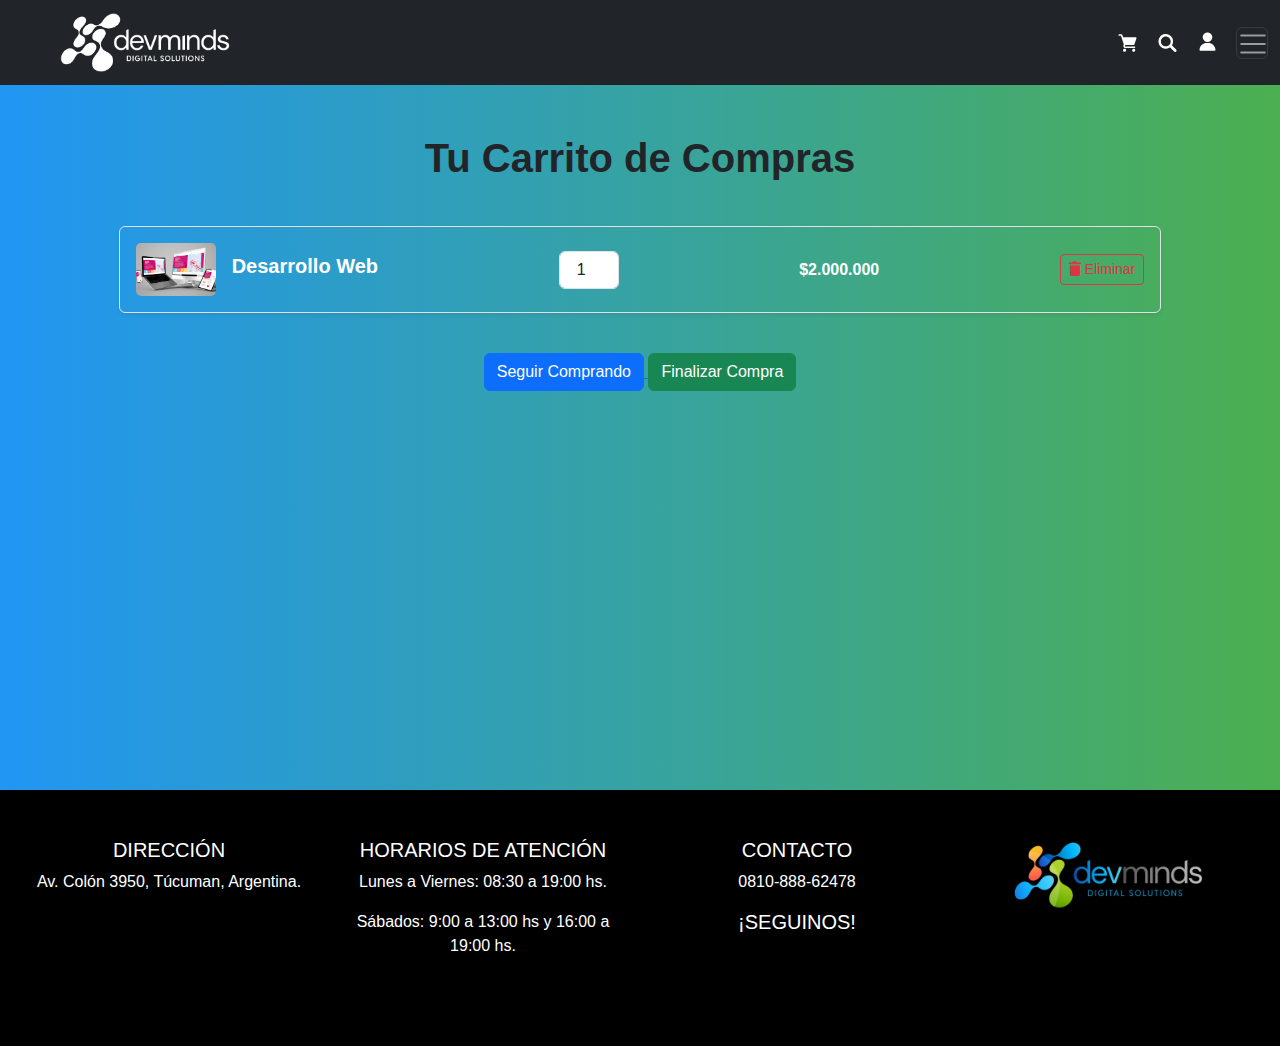
<file: pages/carrito.html>
<!DOCTYPE html>
<html lang="es">
<head>
    <meta charset="UTF-8">
    <meta name="viewport" content="width=device-width, initial-scale=1.0">
    <title>Formulario de Inicio de Sesión</title>
    <link rel="stylesheet" href="https://cdn.jsdelivr.net/npm/bootstrap@5.2.3/dist/css/bootstrap.min.css">
    <link href="https://cdnjs.cloudflare.com/ajax/libs/font-awesome/6.0.0-beta3/css/all.min.css" rel="stylesheet">
    <link rel="stylesheet" href="../styles/carrito.css">

</head>
<body>
    <header>
      
     <!-- Barra de navegación -->
     <nav class="navbar navbar-dark bg-dark fixed-top">
     <div class="container-fluid d-flex" id="nav-icon">
         <!-- Logo de la marca -->
         <a class="navbar-brand mx-5 justify-content-start" href="../index.html">
             <img src="../assets/img/DevMinds_logo_pngBlanco.png" alt="DevMinds Logo" width="170">
         </a>
    
         <!-- Botones e íconos -->
         <div class="d-flex container-buttons align-items-center">
             <a href="carrito.html" class="btn me-2 button-icon" type="button">
                 <img src="../assets/img/svg_icon_05_cart.svg" alt="Icono carrito" class="img-fluid" >
             </a>
             <form class="d-flex align-items-center ms-auto" role="search">
               <a href="error404.html" class="btn me-2 button-icon" type="button">
                   <img src="../assets/img/svg_icon_04_search.svg" alt="Icono search" class="img-fluid">
               </a>
           </form>
             <a href="login.html" class="btn me-2 button-icon" type="button">
                 <img src="../assets/img/svg_icon_03_user.svg" alt="Icono user" class="img-fluid">
             </a>
    
             <!-- Botón del menú (funciona en todas las pantallas) -->
             <button class="btn btn-link navbar-toggler  button-menu" type="button" data-bs-toggle="collapse" data-bs-target="#navbarSupportedContent" aria-controls="navbarSupportedContent" aria-expanded="false" aria-label="Toggle navigation">
                 <span class="navbar-toggler-icon button-icon"></span>
             </button>
         </div>
     </div>
    
     <!-- Opciones de navegación (colapsable) -->
     <div class="collapse navbar-collapse" id="navbarSupportedContent">
       <ul class="navbar-nav ms-auto mb-2 mb-lg-0 align-items-center">
           <li class="nav-item">
               <a class="nav-link" href="../index.html">INICIO</a>
           </li>
           <li class="nav-item">
               <a class="nav-link" href="error404.html">SOBRE NOSOTROS</a>
           </li>
           <li class="nav-item">
               <a class="nav-link" href="productos.html">PRODUCTOS</a>
           </li>
       </ul>
    </div>
    </nav>
    </header>
   
    <main class="container-fluid  pt-3 justify-content-center">
        <h1 class="text-center mb-4 fw-bold mt-5">Tu Carrito de Compras</h1>
      
        <div class="row justify-content-center">
          <div class="col-10 container-table">
            <div class="d-flex flex-column align-items-start">
              <!-- Producto 1 -->
              <div class="d-flex justify-content-between align-items-center w-100 mb-3 p-3 border rounded shadow-sm">
                <div class="d-flex align-items-center">
                  <img src="../assets/img/DevMinds_products_007.jpg" alt="Producto" class="img-fluid product-photo" style="max-width: 80px; border-radius: 5px;">
                  <div class="ms-3">
                    <h5 class="fw-bold text-white text-center">Desarrollo Web</h5>
                  </div>
                </div>
                <div class="text-center">
                  <input type="number" class="form-control quantity-input text-center" value="1" min="1" style="max-width: 60px;">
                </div>
                
                <div class="text-center text-white fw-bold" style="max-width: 100px;">
                  $2.000.000
                </div>
                <div class="text-center">
                  <button class="btn btn-outline-danger btn-sm">
                    <i class="fas fa-trash"></i> Eliminar
                  </button>
                </div>
              </div>
            </div>
          </div>
        </div>
      
        <div class="text-center my-4">
          <a href="../index.html">
            <button class="btn btn-primary">Seguir Comprando</button>
          </a>
          <a href="../pages/error404.html">
            <button class="btn btn-success">Finalizar Compra</button>
          </a>
        </div>
      </main>
      
      
    
    <footer class="bg-black text-white text-center">
        <section class="container-fluid p-4">
            <section class="row py-4">
                <div class="col-12 col-lg-3 mb-4">
                    <h5>DIRECCIÓN</h5>
                    <p>Av. Colón 3950, Túcuman, Argentina.</p>
                </div>
                <div class="col-12 col-lg-3 mb-4">
                    <h5>HORARIOS DE ATENCIÓN</h5>
                    <p>Lunes a Viernes: 08:30 a 19:00 hs.</p>
                    <p>Sábados: 9:00 a 13:00 hs y 16:00 a 19:00 hs.</p>
                </div>
                <div class="col-12 col-lg-3 mb-4">
                    <div class="row">
                        <div class="col-12">
                            <h5>CONTACTO</h5>
                            <p>0810-888-62478</p>
                        </div>
                        <div class="col-12">
                            <h5>¡SEGUINOS!</h5>
                            <!-- Social media icons -->
                        </div>
                    </div>
                </div>
                <div class="col-12 col-lg-3 mb-4">
                    <img src="../assets/img/DevMinds Short.jpg" alt="logo blanco footer" width="200px" />
                </div>
            </section>
        </section>
    </footer>

    <script src="https://cdn.jsdelivr.net/npm/bootstrap@5.2.3/dist/js/bootstrap.bundle.min.js"></script>
</body>
</html>
</file>
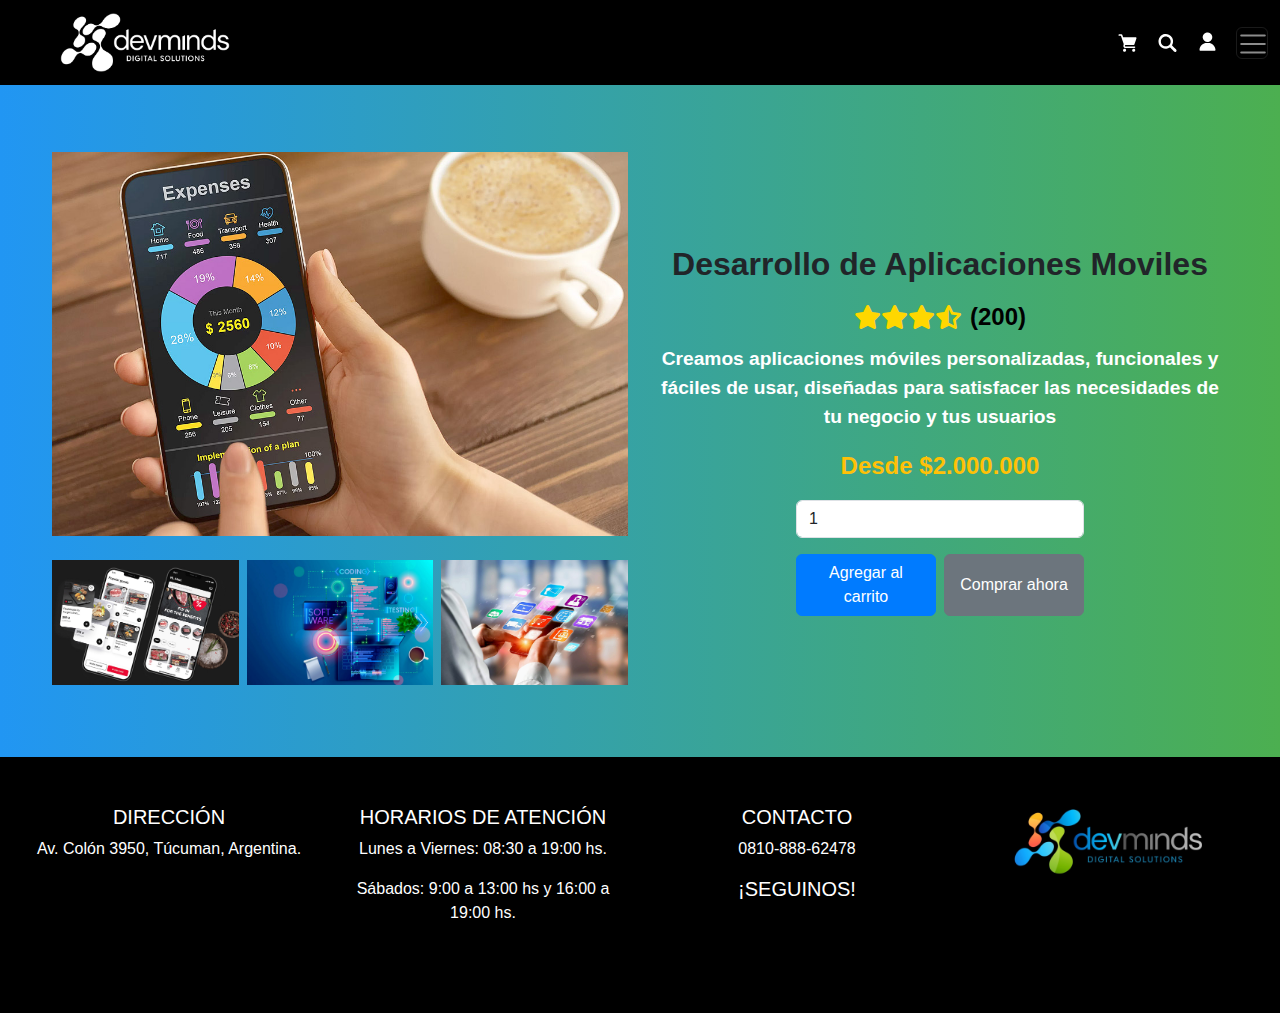
<file: pages/descripcionApps.html>
<!DOCTYPE html>
<html lang="es">
<head>
    <meta charset="UTF-8">
    <meta name="viewport" content="width=device-width, initial-scale=1.0">
    <title>Formulario de Inicio de Sesión</title>
    <link rel="stylesheet" href="https://cdn.jsdelivr.net/npm/bootstrap@5.2.3/dist/css/bootstrap.min.css">
    <link href="https://cdnjs.cloudflare.com/ajax/libs/font-awesome/6.0.0-beta3/css/all.min.css" rel="stylesheet">
    <link rel="stylesheet" href="../styles/descripcion.css">

</head>
<body>
    <header>
      
     <!-- Barra de navegación -->
     <nav class="navbar navbar-dark fixed-top">
     <div class="container-fluid d-flex" id="nav-icon">
         <!-- Logo de la marca -->
         <a class="navbar-brand mx-5 justify-content-start" href="../index.html">
             <img src="../assets/img/DevMinds_logo_pngBlanco.png" alt="DevMinds Logo" width="170">
         </a>
    
         <!-- Botones e íconos -->
         <div class="d-flex container-buttons align-items-center">
             <a href="carrito.html" class="btn me-2 button-icon" type="button">
                 <img src="../assets/img/svg_icon_05_cart.svg" alt="Icono carrito" class="img-fluid" >
             </a>
             <form class="d-flex align-items-center ms-auto" role="search">
               <a href="error404.html" class="btn me-2 button-icon" type="button">
                   <img src="../assets/img/svg_icon_04_search.svg" alt="Icono search" class="img-fluid">
               </a>
           </form>
             <a href="login.html" class="btn me-2 button-icon" type="button">
                 <img src="../assets/img/svg_icon_03_user.svg" alt="Icono user" class="img-fluid">
             </a>
    
             <!-- Botón del menú (funciona en todas las pantallas) -->
             <button class="btn btn-link navbar-toggler  button-menu" type="button" data-bs-toggle="collapse" data-bs-target="#navbarSupportedContent" aria-controls="navbarSupportedContent" aria-expanded="false" aria-label="Toggle navigation">
                 <span class="navbar-toggler-icon button-icon"></span>
             </button>
         </div>
     </div>
    
     <!-- Opciones de navegación (colapsable) -->
     <div class="collapse navbar-collapse" id="navbarSupportedContent">
       <ul class="navbar-nav ms-auto mb-2 mb-lg-0 align-items-center">
           <li class="nav-item">
               <a class="nav-link" href="../index.html">INICIO</a>
           </li>
           <li class="nav-item">
               <a class="nav-link" href="error404.html">SOBRE NOSOTROS</a>
           </li>
           <li class="nav-item">
               <a class="nav-link" href="productos.html">PRODUCTOS</a>
           </li>
       </ul>
    </div>
    </nav>
    </header>
    <main class="container-fluid h-100 d-flex align-items-center justify-content-center">
        <div class="row producto-container my-5 text-center">
            <!-- Columna de imágenes -->
            <div class="col-md-6 my-4">
                <img src="../assets/img/DevMinds_products_002.jpg" class="img-fluid mb-4" alt="Vista del producto en diferentes dispositivos">
                <div class="row g-2">
                    <div class="col-4">
                        <img src="../assets/img/DevMinds_products_003.jpg" class="img-fluid" alt="Miniatura 1">
                    </div>
                    <div class="col-4">
                        <img src="../assets/img/DevMinds_products_004B.jpg" class="img-fluid" alt="Miniatura 2">
                    </div>
                    <div class="col-4">
                        <img src="../assets/img/DevMinds_products_006.jpg" class="img-fluid" alt="Miniatura 3">
                    </div>
                </div>
            </div>
    
            
            <div class="col-md-6 mt-4 d-flex flex-column align-items-center justify-content-center">
                <h2 class="product-title">Desarrollo de Aplicaciones Moviles</h2>
                <div class="rating d-flex align-items-center">
                    <i class="fa fa-star"></i>
                    <i class="fa fa-star"></i>
                    <i class="fa fa-star"></i>
                    <i class="fa fa-star-half-alt"></i>
                    <i class="fa fa-star-o"></i>
                    <p class="ml-2 mb-0">(200)</p>
                </div>
                
                <p class="product-description">Creamos aplicaciones móviles personalizadas, funcionales y fáciles de usar, diseñadas para satisfacer las necesidades de tu negocio y tus usuarios</p>
                <p class="price text-success">Desde $2.000.000</p>
                <div class="input-group mb-3 w-50">
                    <input type="number" class="form-control" value="1" min="1">
                </div>
                <div class="d-flex gap-2 w-50">
                    <button class="btn btn-primary w-50">Agregar al carrito</button>
                    <button class="btn btn-secondary w-50">Comprar ahora</button>
                </div>
            </div>
        </div>
    </main>
    
    
    <footer class="bg-black text-white text-center">
        <section class="container-fluid p-4">
            <section class="row py-4">
                <div class="col-12 col-lg-3 mb-4">
                    <h5>DIRECCIÓN</h5>
                    <p>Av. Colón 3950, Túcuman, Argentina.</p>
                </div>
                <div class="col-12 col-lg-3 mb-4">
                    <h5>HORARIOS DE ATENCIÓN</h5>
                    <p>Lunes a Viernes: 08:30 a 19:00 hs.</p>
                    <p>Sábados: 9:00 a 13:00 hs y 16:00 a 19:00 hs.</p>
                </div>
                <div class="col-12 col-lg-3 mb-4">
                    <div class="row">
                        <div class="col-12">
                            <h5>CONTACTO</h5>
                            <p>0810-888-62478</p>
                        </div>
                        <div class="col-12">
                            <h5>¡SEGUINOS!</h5>
                            <!-- Social media icons -->
                        </div>
                    </div>
                </div>
                <div class="col-12 col-lg-3 mb-4">
                    <img src="../assets/img/DevMinds Short.jpg" alt="logo blanco footer" width="200px" />
                </div>
            </section>
        </section>
    </footer>

    <script src="https://cdn.jsdelivr.net/npm/bootstrap@5.2.3/dist/js/bootstrap.bundle.min.js"></script>
</body>
</html>
</file>
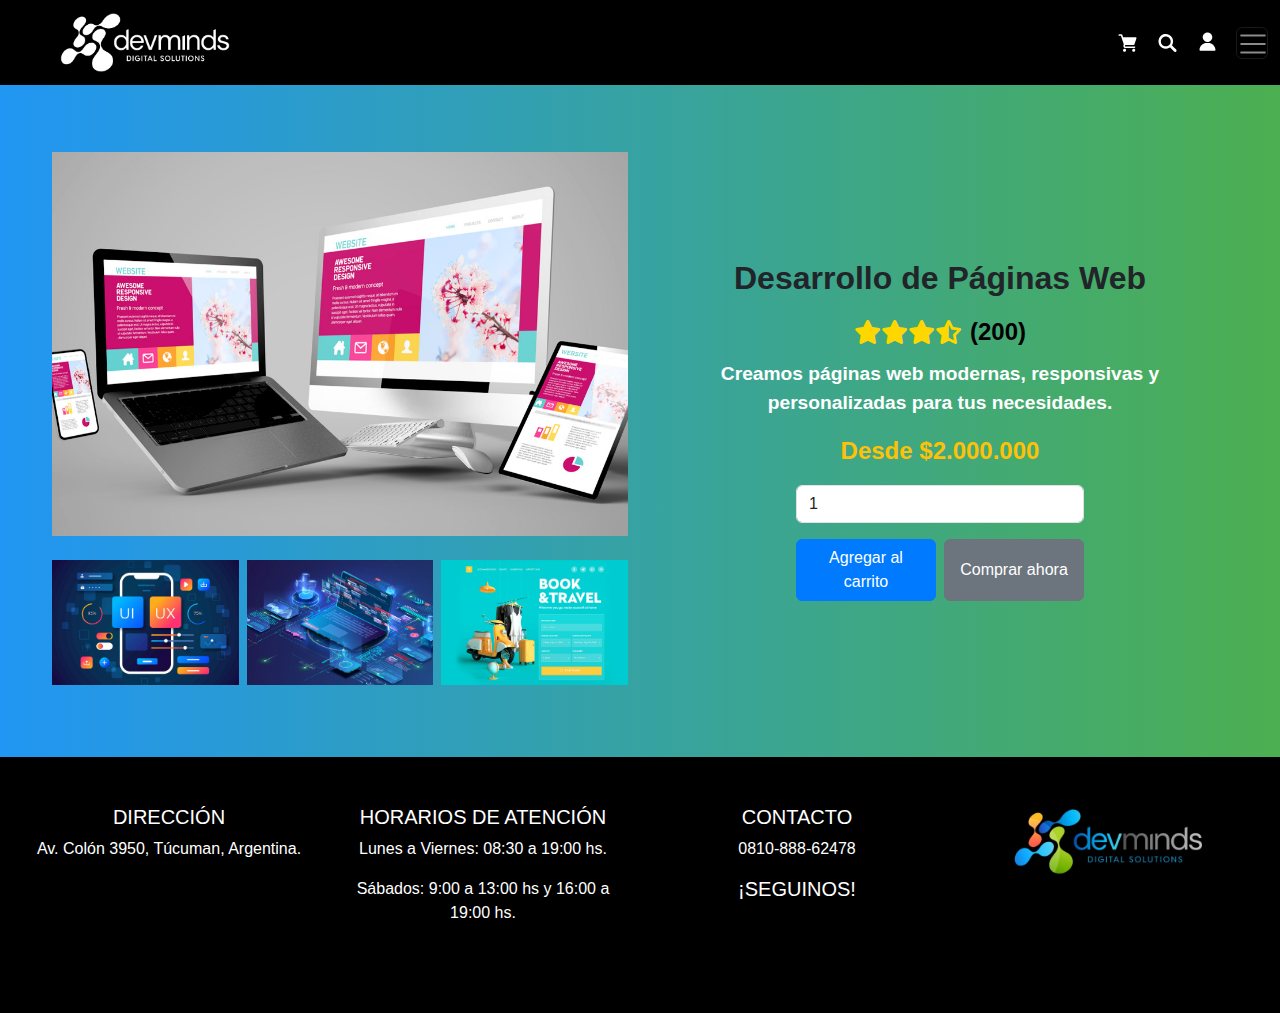
<file: pages/descripcionWeb.html>
<!DOCTYPE html>
<html lang="es">
<head>
    <meta charset="UTF-8">
    <meta name="viewport" content="width=device-width, initial-scale=1.0">
    <title>Formulario de Inicio de Sesión</title>
    <link rel="stylesheet" href="https://cdn.jsdelivr.net/npm/bootstrap@5.2.3/dist/css/bootstrap.min.css">
    <link href="https://cdnjs.cloudflare.com/ajax/libs/font-awesome/6.0.0-beta3/css/all.min.css" rel="stylesheet">
    <link rel="stylesheet" href="../styles/descripcion.css">

</head>
<body>
    <header>
      
     <!-- Barra de navegación -->
     <nav class="navbar navbar-dark fixed-top">
     <div class="container-fluid d-flex" id="nav-icon">
         <!-- Logo de la marca -->
         <a class="navbar-brand mx-5 justify-content-start" href="../index.html">
             <img src="../assets/img/DevMinds_logo_pngBlanco.png" alt="DevMinds Logo" width="170">
         </a>
    
         <!-- Botones e íconos -->
         <div class="d-flex container-buttons align-items-center">
             <a href="carrito.html" class="btn me-2 button-icon" type="button">
                 <img src="../assets/img/svg_icon_05_cart.svg" alt="Icono carrito" class="img-fluid" >
             </a>
             <form class="d-flex align-items-center ms-auto" role="search">
               <a href="error404.html" class="btn me-2 button-icon" type="button">
                   <img src="../assets/img/svg_icon_04_search.svg" alt="Icono search" class="img-fluid">
               </a>
           </form>
             <a href="login.html" class="btn me-2 button-icon" type="button">
                 <img src="../assets/img/svg_icon_03_user.svg" alt="Icono user" class="img-fluid">
             </a>
    
             <!-- Botón del menú (funciona en todas las pantallas) -->
             <button class="btn btn-link navbar-toggler  button-menu" type="button" data-bs-toggle="collapse" data-bs-target="#navbarSupportedContent" aria-controls="navbarSupportedContent" aria-expanded="false" aria-label="Toggle navigation">
                 <span class="navbar-toggler-icon button-icon"></span>
             </button>
         </div>
     </div>
    
     <!-- Opciones de navegación (colapsable) -->
     <div class="collapse navbar-collapse" id="navbarSupportedContent">
       <ul class="navbar-nav ms-auto mb-2 mb-lg-0 align-items-center">
           <li class="nav-item">
               <a class="nav-link" href="../index.html">INICIO</a>
           </li>
           <li class="nav-item">
               <a class="nav-link" href="error404.html">SOBRE NOSOTROS</a>
           </li>
           <li class="nav-item">
               <a class="nav-link" href="productos.html">PRODUCTOS</a>
           </li>
       </ul>
    </div>
    </nav>
    </header>
    <main class="container-fluid h-100 d-flex align-items-center justify-content-center">
        <div class="row producto-container my-5 text-center">
            <!-- Columna de imágenes -->
            <div class="col-md-6 my-4">
                <img src="../assets/img/DevMinds_products_007.jpg" class="img-fluid mb-4" alt="Vista del producto en diferentes dispositivos">
                <div class="row g-2">
                    <div class="col-4">
                        <img src="../assets/img/DevMinds_products_004.jpg" class="img-fluid" alt="Miniatura 1">
                    </div>
                    <div class="col-4">
                        <img src="../assets/img/DevMinds_products_008.jpg" class="img-fluid" alt="Miniatura 2">
                    </div>
                    <div class="col-4">
                        <img src="../assets/img/DevMinds_products_009.jpg" class="img-fluid" alt="Miniatura 3">
                    </div>
                </div>
            </div>
    
            
            <div class="col-md-6 mt-4 d-flex flex-column align-items-center justify-content-center">
                <h2 class="product-title">Desarrollo de Páginas Web</h2>
                <div class="rating d-flex align-items-center">
                    <i class="fa fa-star"></i>
                    <i class="fa fa-star"></i>
                    <i class="fa fa-star"></i>
                    <i class="fa fa-star-half-alt"></i>
                    <i class="fa fa-star-o"></i>
                    <p class="ml-2 mb-0">(200)</p>
                </div>
                
                <p class="product-description">Creamos páginas web modernas, responsivas y personalizadas para tus necesidades.</p>
                <p class="price text-success">Desde $2.000.000</p>
                <div class="input-group mb-3 w-50">
                    <input type="number" class="form-control" value="1" min="1">
                </div>
                <div class="d-flex gap-2 w-50">
                    <button class="btn btn-primary w-50">Agregar al carrito</button>
                    <button class="btn btn-secondary w-50">Comprar ahora</button>
                </div>
            </div>
        </div>
    </main>
    
    
    <footer class="bg-black text-white text-center">
        <section class="container-fluid p-4">
            <section class="row py-4">
                <div class="col-12 col-lg-3 mb-4">
                    <h5>DIRECCIÓN</h5>
                    <p>Av. Colón 3950, Túcuman, Argentina.</p>
                </div>
                <div class="col-12 col-lg-3 mb-4">
                    <h5>HORARIOS DE ATENCIÓN</h5>
                    <p>Lunes a Viernes: 08:30 a 19:00 hs.</p>
                    <p>Sábados: 9:00 a 13:00 hs y 16:00 a 19:00 hs.</p>
                </div>
                <div class="col-12 col-lg-3 mb-4">
                    <div class="row">
                        <div class="col-12">
                            <h5>CONTACTO</h5>
                            <p>0810-888-62478</p>
                        </div>
                        <div class="col-12">
                            <h5>¡SEGUINOS!</h5>
                            <!-- Social media icons -->
                        </div>
                    </div>
                </div>
                <div class="col-12 col-lg-3 mb-4">
                    <img src="../assets/img/DevMinds Short.jpg" alt="logo blanco footer" width="200px" />
                </div>
            </section>
        </section>
    </footer>

    <script src="https://cdn.jsdelivr.net/npm/bootstrap@5.2.3/dist/js/bootstrap.bundle.min.js"></script>
</body>
</html>
</file>
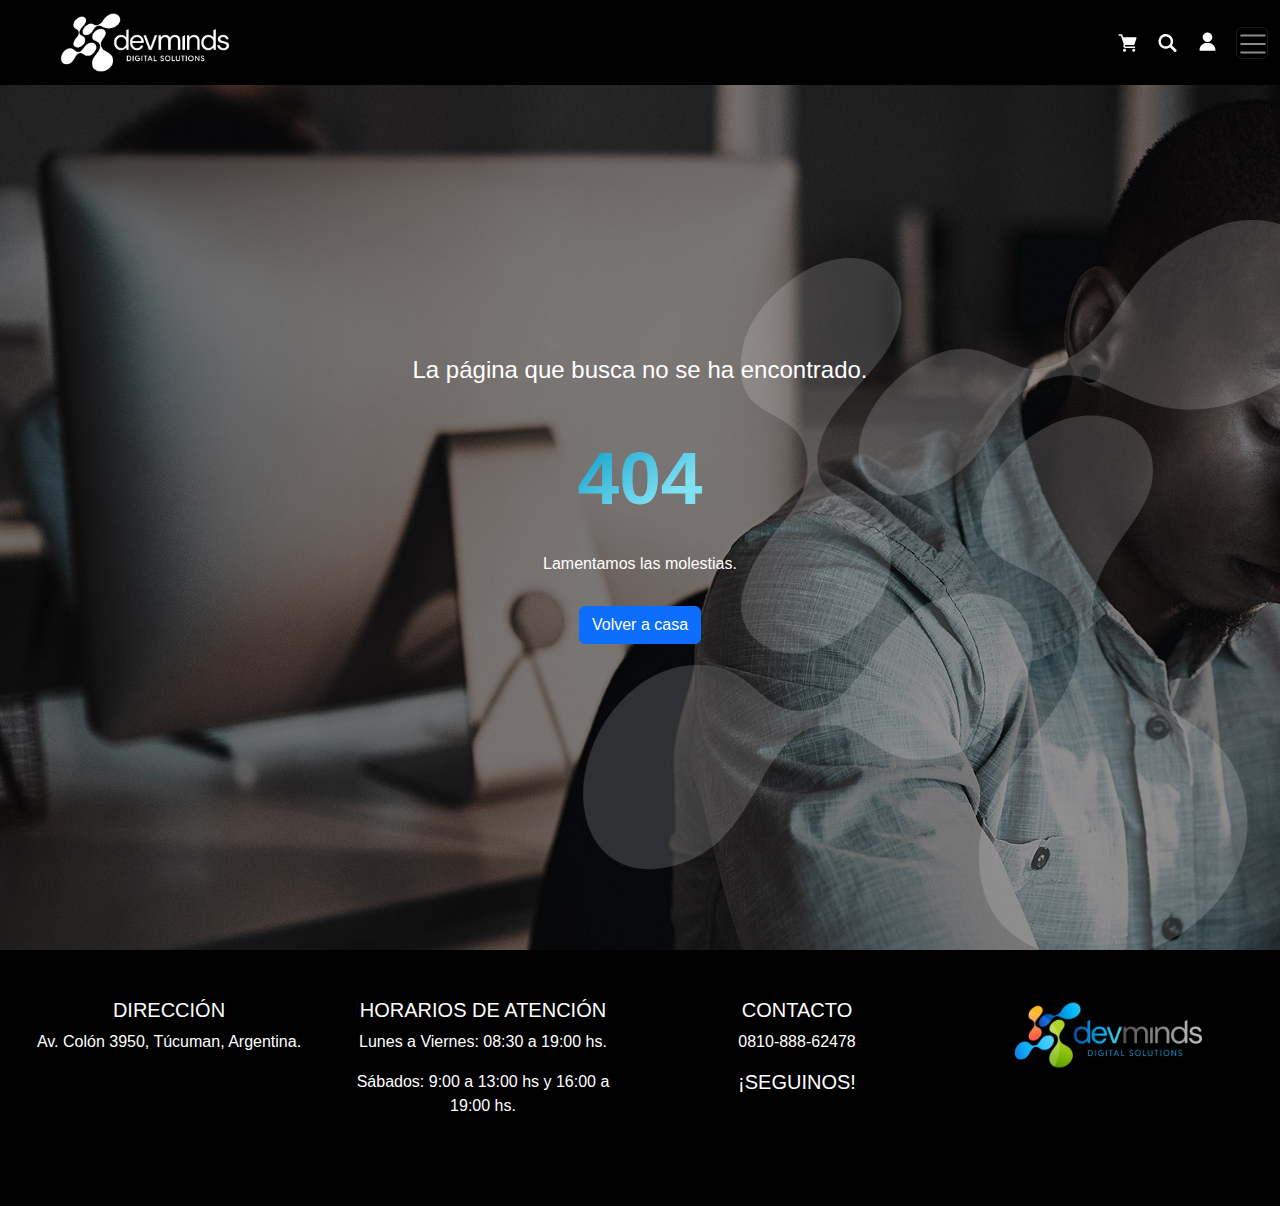
<file: pages/error404.html>
<!DOCTYPE html>
<html lang="es">
<head>
    <meta charset="UTF-8">
    <meta name="viewport" content="width=device-width, initial-scale=1.0">
    <title>Error 404</title>
    <link href="https://cdn.jsdelivr.net/npm/bootstrap@5.3.0-alpha3/dist/css/bootstrap.min.css" rel="stylesheet">
    <script src="https://cdn.jsdelivr.net/npm/bootstrap@5.3.0-alpha3/dist/js/bootstrap.bundle.min.js"></script>
    <link rel="stylesheet" href="../styles/404.css">
</head>
<body>
  <body>
    <header>


        <!-- Barra de navegación -->
        <nav class="navbar navbar-dark fixed-top bg-black">
            <div class="container-fluid d-flex" id="nav-icon">
                <!-- Logo de la marca -->
                <a class="navbar-brand mx-5 justify-content-start" href="../index.html">
                    <img src="../assets/img/DevMinds_logo_pngBlanco.png" alt="DevMinds Logo" width="170">
                </a>

                <!-- Botones e íconos -->
                <div class="d-flex container-buttons align-items-center">
                    <a href="../pages/carrito.html" class="btn me-2 button-icon" type="button">
                        <img src="../assets/img/svg_icon_05_cart.svg" alt="Icono carrito" class="img-fluid">
                    </a>
                    <form class="d-flex align-items-center ms-auto" role="search">
                        <a href="#" class="btn me-2 button-icon" type="button">
                            <img src="../assets/img/svg_icon_04_search.svg" alt="Icono search" class="img-fluid">
                        </a>
                    </form>
                    <a href="login.html" class="btn me-2 button-icon" type="button">
                        <img src="../assets/img/svg_icon_03_user.svg" alt="Icono user" class="img-fluid">
                    </a>


                    <button class="btn btn-link navbar-toggler  button-menu" type="button" data-bs-toggle="collapse"
                        data-bs-target="#navbarSupportedContent" aria-controls="navbarSupportedContent"
                        aria-expanded="false" aria-label="Toggle navigation">
                        <span class="navbar-toggler-icon button-icon"></span>
                    </button>
                </div>
            </div>

            <!-- Opciones de navegación (colapsable) -->
            <div class="collapse navbar-collapse" id="navbarSupportedContent">

                <ul class="navbar-nav ms-auto mb-2 mb-lg-0 align-items-center">
                    <li class="nav-item">
                        <a class="nav-link" href="../index.html">INICIO</a>
                    </li>
                    <li class="nav-item">
                        <a class="nav-link" href="../pages/error404.html">SOBRE NOSOTROS</a>
                    </li>
                    <li class="nav-item">
                        <a class="nav-link" href="../pages/productos.html">PRODUCTOS</a>
                    </li>
                </ul>
            </div>
        </nav>
    </header>
  <main class="error-page text-center d-flex flex-column align-items-center justify-content-center vh-100">
    <h1 class="display-4 text-white">La página que busca no se ha encontrado.</h1>
    <div class="error-code-svg my-4">
        <svg viewBox="0 0 600 200" xmlns="http://www.w3.org/2000/svg" class="w-100" style="max-width: 300px;">
            <defs>
                <linearGradient id="gradient" gradientTransform="rotate(45)">
                    <stop offset="0%" stop-color="#0096c7" />
                    <stop offset="100%" stop-color="#80e1f2" />
                </linearGradient>
            </defs>
            <text x="50%" y="50%" text-anchor="middle" fill="url(#gradient)" font-size="150" font-weight="bold" dy=".35em">
                404
            </text>
        </svg>
    </div>
    <p class="text-white">Lamentamos las molestias.</p>
    <div class="search-bar">
        <a href="../index.html" class="btn btn-primary">Volver a casa</a>
    </div>
</main>
<footer class="bg-black text-white text-center">
  <section class="container-fluid p-4">
      <section class="row py-4">
          <div class="col-12 col-lg-3 mb-4">
              <h5>DIRECCIÓN</h5>
              <p>Av. Colón 3950, Túcuman, Argentina.</p>
          </div>
          <div class="col-12 col-lg-3 mb-4">
              <h5>HORARIOS DE ATENCIÓN</h5>
              <p>Lunes a Viernes: 08:30 a 19:00 hs.</p>
              <p>Sábados: 9:00 a 13:00 hs y 16:00 a 19:00 hs.</p>
          </div>
          <div class="col-12 col-lg-3 mb-4">
              <div class="row">
                  <div class="col-12">
                      <h5>CONTACTO</h5>
                      <p>0810-888-62478</p>
                  </div>
                  <div class="col-12">
                      <h5>¡SEGUINOS!</h5>
                      <!-- Social media icons -->
                  </div>
              </div>
          </div>
          <div class="col-12 col-lg-3 mb-4">
              <img src="../assets/img/DevMinds Short.jpg" alt="logo blanco footer" width="200px" />
          </div>
      </section>
  </section>
</footer>
</body>
</html>
</file>
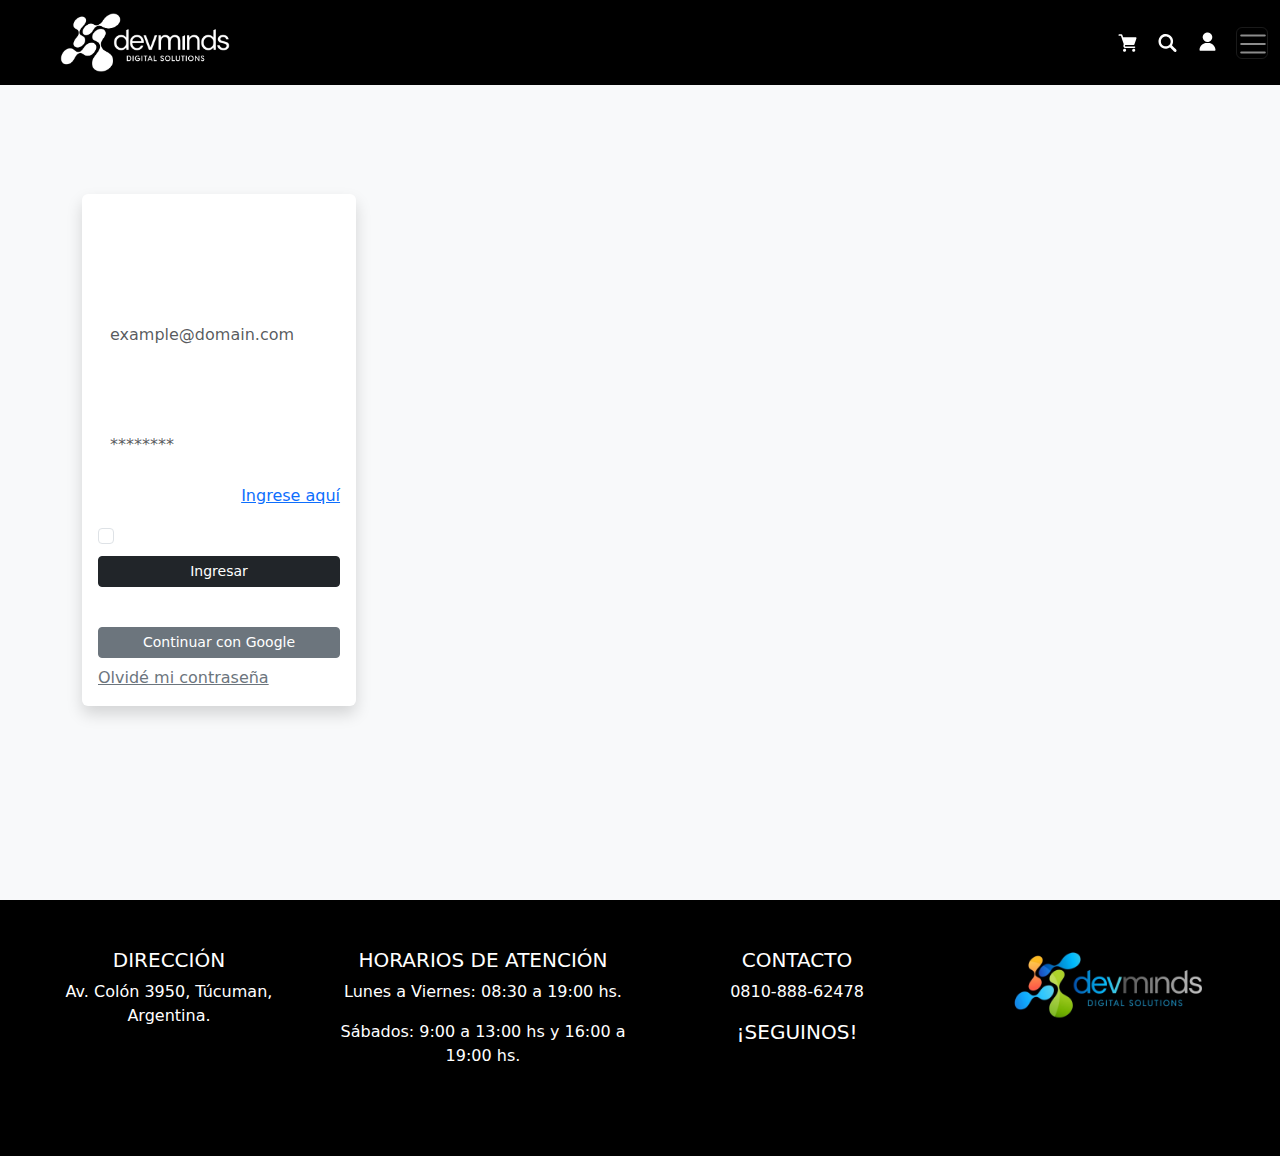
<file: pages/login.html>
<!DOCTYPE html>
<html lang="es">
<head>
    <meta charset="UTF-8">
    <meta name="viewport" content="width=device-width, initial-scale=1.0">
    <title>Formulario de Inicio de Sesión</title>
    <link rel="stylesheet" href="https://cdn.jsdelivr.net/npm/bootstrap@5.2.3/dist/css/bootstrap.min.css">
    <link rel="stylesheet" href="../styles/login.css">
</head>
<body>
    <header>
      
     <!-- Barra de navegación -->
     <nav class="navbar navbar-dark fixed-top">
     <div class="container-fluid d-flex" id="nav-icon">
         <!-- Logo de la marca -->
         <a class="navbar-brand mx-5 justify-content-start" href="../index.html">
             <img src="../assets/img/DevMinds_logo_pngBlanco.png" alt="DevMinds Logo" width="170">
         </a>
    
         <!-- Botones e íconos -->
         <div class="d-flex container-buttons align-items-center">
             <a href="carrito.html" class="btn me-2 button-icon" type="button">
                 <img src="../assets/img/svg_icon_05_cart.svg" alt="Icono carrito" class="img-fluid" >
             </a>
             <form class="d-flex align-items-center ms-auto" role="search">
               <a href="./error404.html" class="btn me-2 button-icon" type="button">
                   <img src="../assets/img/svg_icon_04_search.svg" alt="Icono search" class="img-fluid">
               </a>
           </form>
             <a href="../pages/login.html" class="btn me-2 button-icon" type="button">
                 <img src="../assets/img/svg_icon_03_user.svg" alt="Icono user" class="img-fluid">
             </a>
    
             <!-- Botón del menú (funciona en todas las pantallas) -->
             <button class="btn btn-link navbar-toggler  button-menu" type="button" data-bs-toggle="collapse" data-bs-target="#navbarSupportedContent" aria-controls="navbarSupportedContent" aria-expanded="false" aria-label="Toggle navigation">
                 <span class="navbar-toggler-icon button-icon"></span>
             </button>
         </div>
     </div>
    
     <!-- Opciones de navegación (colapsable) -->
     <div class="collapse navbar-collapse" id="navbarSupportedContent">
       <ul class="navbar-nav ms-auto mb-2 mb-lg-0 align-items-center">
           <li class="nav-item">
               <a class="nav-link" href="../index.html">INICIO</a>
           </li>
           <li class="nav-item">
               <a class="nav-link" href="error404.html">SOBRE NOSOTROS</a>
           </li>
           <li class="nav-item">
               <a class="nav-link" href="productos.html">PRODUCTOS</a>
           </li>
       </ul>
    </div>
    </nav>
    </header>
    
    <main class="d-flex align-items-center min-vh-100 bg-light">
        <div class="container d-flex justify-content-start">
          <div class="form-container shadow rounded p-3 bg-white my-4 " ">
            <form>
              <h2 class="text-center mb-3">Iniciar Sesión</h2>
      
           
              <div class="mb-2">
                <label for="email" class="form-label">Ingrese su Email:</label>
                <input type="email" class="form-control form-control-sm" id="email" placeholder="example@domain.com" />
              </div>
      
              
              <div class="mb-2">
                <label for="password" class="form-label">Ingrese su Contraseña:</label>
                <input type="password" class="form-control form-control-sm" id="password" placeholder="********" />
              </div>

              <div>
                <p>Estas registrado? <a href="./sign.html">Ingrese aquí </a></p>
              </div>
      
              
              <div class="form-check my-2">
                <input class="form-check-input" type="checkbox" id="rememberMe" />
                <label class="form-check-label" for="rememberMe">Recuérdame</label>
              </div>
      
             
              <button type="button" class="btn btn-dark btn-sm w-100"><a href="error404.html" style="color: white; text-decoration: none;">Ingresar</a></button>
              <p class="text-center my-2">Ó</p>
              <button type="button" class="btn btn-secondary btn-sm w-100"><a href="error404.html" style="color: white; text-decoration: none;">Continuar con Google</a></button>
      
            
              <div class="mt-2 text-start">
                <a href="./error404.html" class="text-secondary">Olvidé mi contraseña</a>
              </div>
            </form>
          </div>
        </div>
      </main>
      
      
      
    <footer class="bg-black text-white text-center">
        <section class="container-fluid p-4">
            <section class="row py-4">
                <div class="col-12 col-lg-3 mb-4">
                    <h5>DIRECCIÓN</h5>
                    <p>Av. Colón 3950, Túcuman, Argentina.</p>
                </div>
                <div class="col-12 col-lg-3 mb-4">
                    <h5>HORARIOS DE ATENCIÓN</h5>
                    <p>Lunes a Viernes: 08:30 a 19:00 hs.</p>
                    <p>Sábados: 9:00 a 13:00 hs y 16:00 a 19:00 hs.</p>
                </div>
                <div class="col-12 col-lg-3 mb-4">
                    <div class="row">
                        <div class="col-12">
                            <h5>CONTACTO</h5>
                            <p>0810-888-62478</p>
                        </div>
                        <div class="col-12">
                            <h5>¡SEGUINOS!</h5>
                            <!-- Social media icons -->
                        </div>
                    </div>
                </div>
                <div class="col-12 col-lg-3 mb-4">
                    <img src="../assets/img/DevMinds Short.jpg" alt="logo blanco footer" width="200px" />
                </div>
            </section>
        </section>
    </footer>

    <script src="https://cdn.jsdelivr.net/npm/bootstrap@5.2.3/dist/js/bootstrap.bundle.min.js"></script>
</body>
</html>
</file>
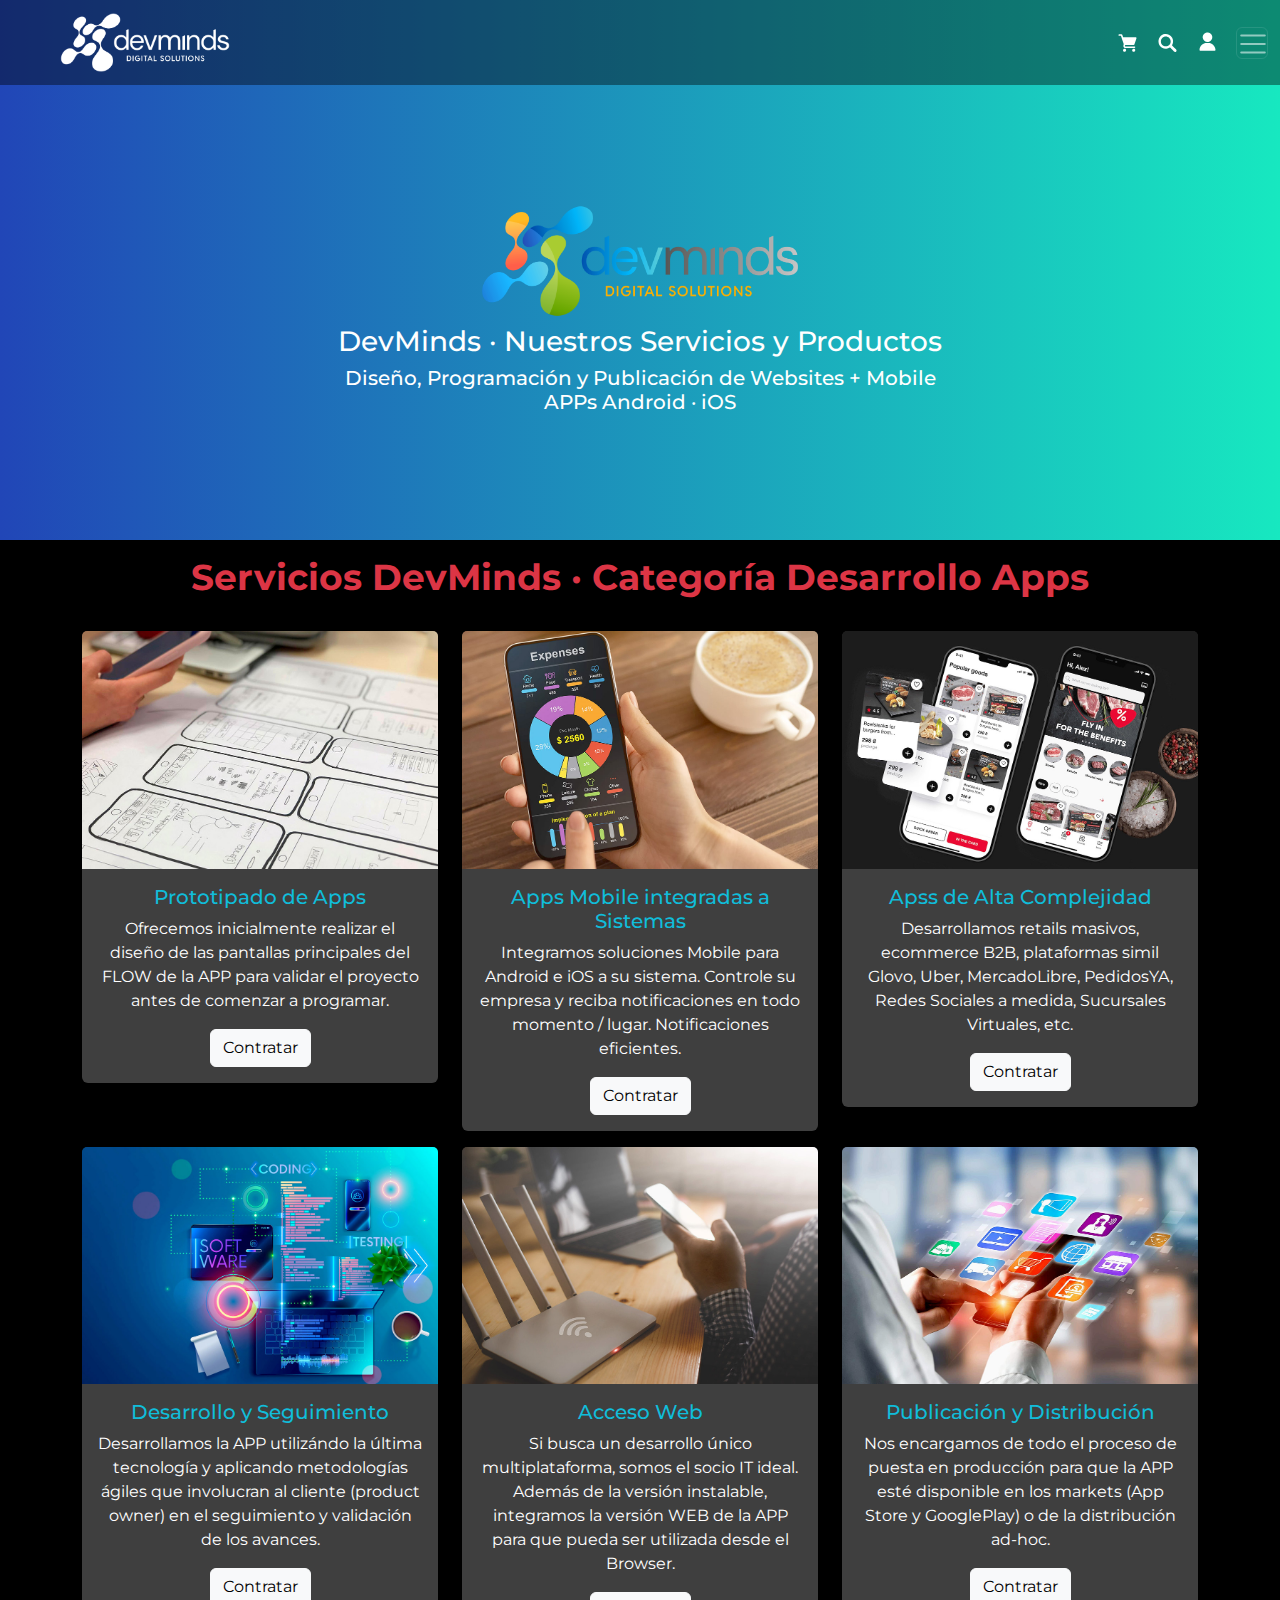
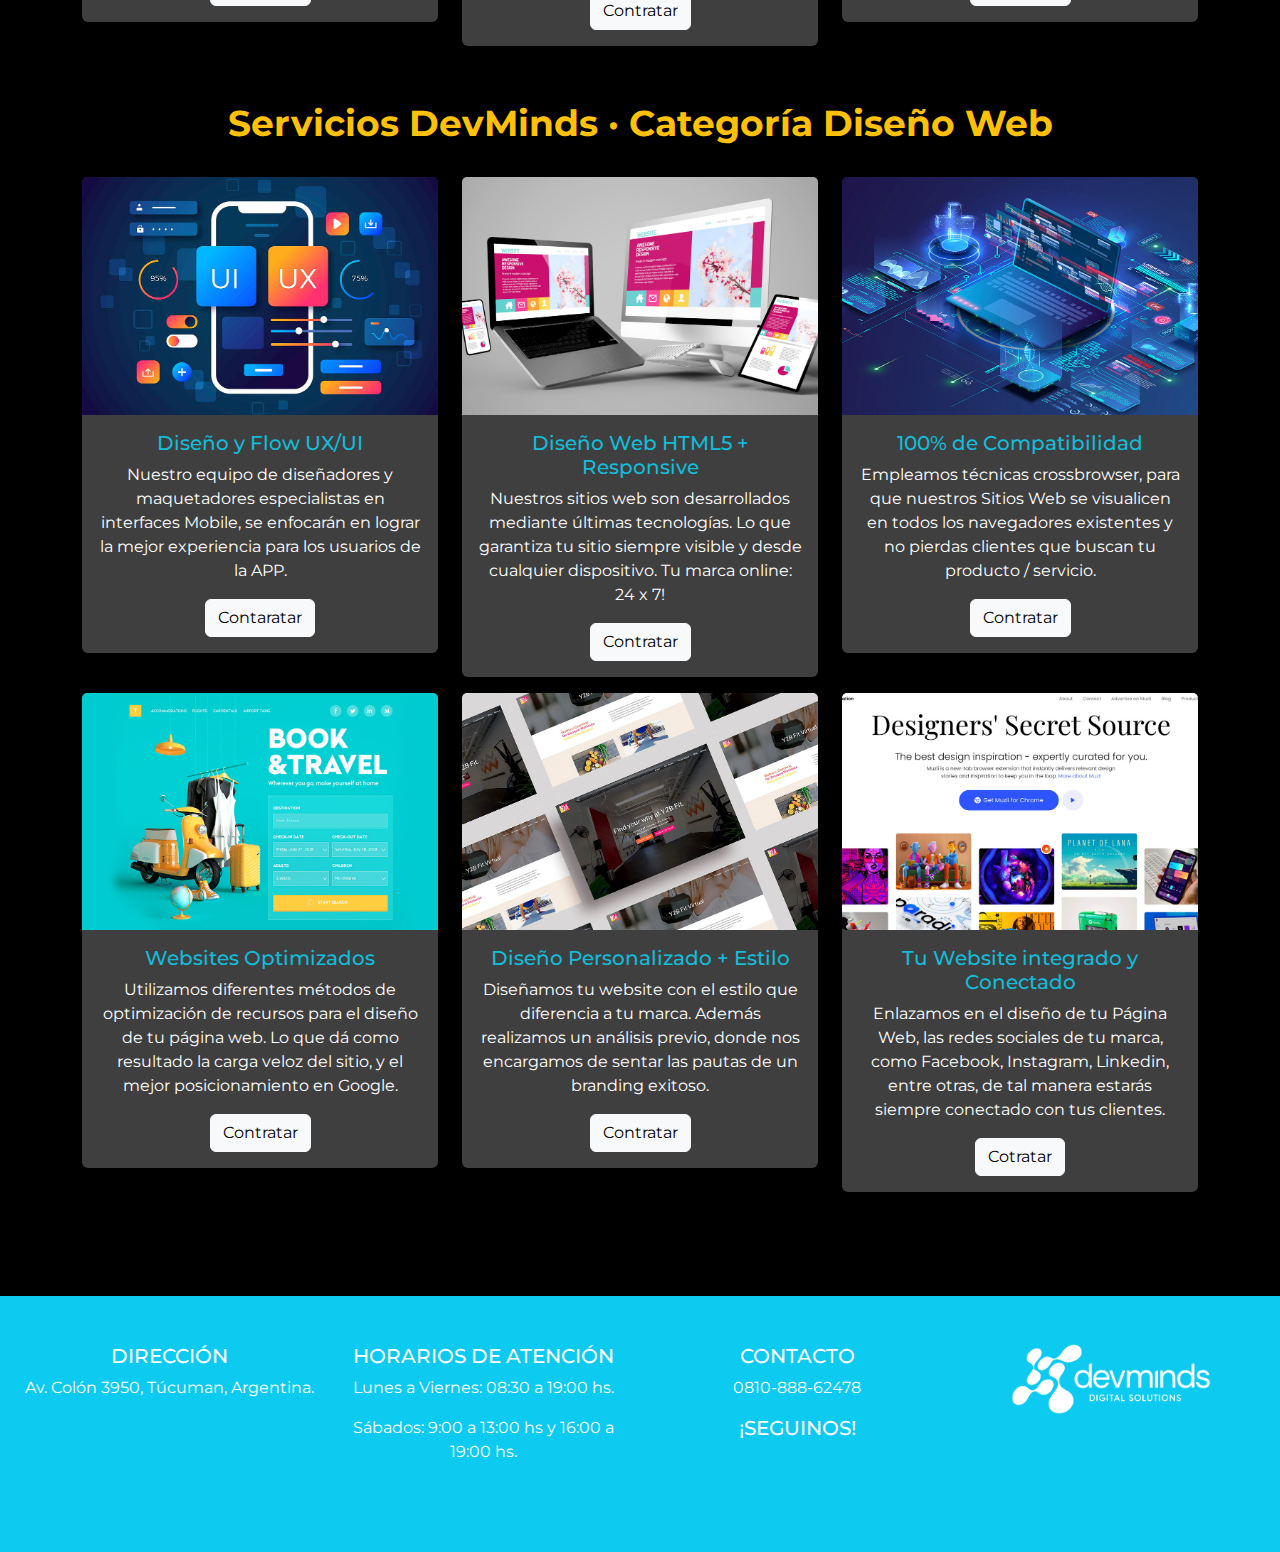
<file: pages/productos.html>
<!DOCTYPE html>
<html lang="en">

<head>
    <meta charset="UTF-8">
    <meta name="viewport" content="width=device-width, initial-scale=1.0">
    <title>DevMinds Productos</title>
    <link href="https://cdn.jsdelivr.net/npm/bootstrap@5.3.3/dist/css/bootstrap.min.css" rel="stylesheet"
        integrity="sha384-QWTKZyjpPEjISv5WaRU9OFeRpok6YctnYmDr5pNlyT2bRjXh0JMhjY6hW+ALEwIH" crossorigin="anonymous" />
    <link rel="preconnect" href="https://fonts.googleapis.com">
    <link rel="preconnect" href="https://fonts.gstatic.com" crossorigin>
    <link
        href="https://fonts.googleapis.com/css2?family=Kanit:ital,wght@0,100;0,200;0,300;0,400;0,500;0,600;0,700;0,800;0,900;1,100;1,200;1,300;1,400;1,500;1,600;1,700;1,800;1,900&family=Montserrat:ital,wght@0,100..900;1,100..900&display=swap"
        rel="stylesheet">
    <link href="https://cdnjs.cloudflare.com/ajax/libs/font-awesome/6.0.0-beta3/css/all.min.css" rel="stylesheet">
    <!-- Íconos Font Awesome -->
    <link rel="stylesheet" href="../styles/productos.css">
    <style>
        .custom-footer {
            height: 450px;
            /* Altura de 500px */
            background-image: url("../assets/img/DevMinds_footerBack_00.jpg");
            color: white;
            /* Texto blanco */
            display: flex;
            align-items: center;
            /* Alinear contenido verticalmente */
        }

        .footer-logo img {
            max-width: 100%;
            height: auto;
            max-height: 150px;
            /* Tamaño máximo para el logo */
        }

        .social-icons a {
            color: white;
            margin-right: 10px;
            font-size: 32px;
            /* Tamaño de los íconos */
            transition: color 0.3s;
        }

        .social-icons a:hover {
            color: #16e8c1;
        }
        
    </style>
</head>

<body>
    <header>

        <div class=" custom-container w-100 h-100 ">
            <div class="d-flex h-100 text-center align-items-center justify-content-center content">
              <div class="w-100 text-white  text-center ">
                <img src="../assets/img/DevMinds_logo_pngColor.png"" alt="" width="500" class="img-logo ">
                <div class=" mt-2 text-header">
                  <h3 class="mb-2">DevMinds · Nuestros Servicios y Productos</h>
                  <h5 class="mb-3">Diseño, Programación y Publicación de Websites + Mobile APPs Android · iOS</h5>
                  
                </div>
                </div>
        </div>
        </div>


        <!-- Barra de navegación -->
        <nav class="navbar navbar-dark fixed-top">
            <div class="container-fluid d-flex" id="nav-icon">
                <!-- Logo de la marca -->
                <a class="navbar-brand mx-5 justify-content-start" href="../index.html">
                    <img src="../assets/img/DevMinds_logo_pngBlanco.png" alt="DevMinds Logo" width="170">
                </a>

                <!-- Botones e íconos -->
                <div class="d-flex container-buttons align-items-center">
                    <a href="../pages/carrito.html" class="btn me-2 button-icon" type="button">
                        <img src="../assets/img/svg_icon_05_cart.svg" alt="Icono carrito" class="img-fluid">
                    </a>
                    <form class="d-flex align-items-center ms-auto" role="search">
                        <a href="../pages/error404.html" class="btn me-2 button-icon" type="button">
                            <img src="../assets/img/svg_icon_04_search.svg" alt="Icono search" class="img-fluid">
                        </a>
                    </form>
                    <a href="../pages/login.html" class="btn me-2 button-icon" type="button">
                        <img src="../assets/img/svg_icon_03_user.svg" alt="Icono user" class="img-fluid">
                    </a>


                    <button class="btn btn-link navbar-toggler  button-menu" type="button" data-bs-toggle="collapse"
                        data-bs-target="#navbarSupportedContent" aria-controls="navbarSupportedContent"
                        aria-expanded="false" aria-label="Toggle navigation">
                        <span class="navbar-toggler-icon button-icon"></span>
                    </button>
                </div>
            </div>

            <!-- Opciones de navegación (colapsable) -->
            <div class="collapse navbar-collapse" id="navbarSupportedContent">

                <ul class="navbar-nav ms-auto mb-2 mb-lg-0 align-items-center">
                    <li class="nav-item">
                        <a class="nav-link" href="../index.html">INICIO</a>
                    </li>
                    <li class="nav-item">
                        <a class="nav-link" href="../pages/error404.html">SOBRE NOSOTROS</a>
                    </li>
                    <li class="nav-item">
                        <a class="nav-link" href="../pages/productos.html">PRODUCTOS</a>
                    </li>
                </ul>
            </div>
        </nav>
    </header>

  

    <main class="mb-5">

        <!-- Cards DESARROLLO APPs en grid (6) -->
        <h2 class="text-center text-danger mt-3 mb-5">Servicios DevMinds · Categoría Desarrollo Apps</h2>

        <div class="container mb-5 " id="apps">
            <div class="row row-cols-1 row-cols-md-3 g-4">

                <!-- Card 1 -->
                <div class="container my-2">
                    <div class="card text-white" style="background-color: rgb(63, 63, 63); border: none;">
                        <!-- Imagen en la parte superior -->
                        <img src="../assets/img/DevMinds_products_001.jpg" class="card-img-top" alt="Imagen">
                        <!-- Contenido de la card -->
                        <div class="card-body">
                            <h5 class="card-title" style="color:#10bdda">Prototipado de Apps</h5>
                            <p class="card-text">Ofrecemos inicialmente realizar el diseño de las pantallas principales
                                del FLOW de la APP para validar el proyecto antes de comenzar a programar.</p>
                            <a href="./descripcionApps.html" class="btn btn-light">Contratar</a>
                        </div>
                    </div>
                </div>

                <!-- Card 2 -->
                <div class="container my-2 ">
                    <div class="card text-white" style="background-color: rgb(63, 63, 63); border: none;">
                        <!-- Imagen en la parte superior -->
                        <img src="../assets/img/DevMinds_products_002.jpg" class="card-img-top" alt="Imagen">
                        <!-- Contenido de la card -->
                        <div class="card-body">
                            <h5 class="card-title" style="color:#10bdda">Apps Mobile integradas a Sistemas</h5>
                            <p class="card-text">Integramos soluciones Mobile para Android e iOS a su sistema. Controle
                                su empresa y reciba notificaciones en todo momento / lugar. Notificaciones eficientes.
                            </p>
                            <a href="./descripcionApps.html" class="btn btn-light">Contratar</a>
                        </div>
                    </div>
                </div>

                <!-- Card 3 -->
                <div class="container my-2">
                    <div class="card text-white" style="background-color: rgb(63, 63, 63); border: none;">
                        <!-- Imagen en la parte superior -->
                        <img src="../assets/img/DevMinds_products_003.jpg" class="card-img-top" alt="Imagen">
                        <!-- Contenido de la card -->
                        <div class="card-body">
                            <h5 class="card-title" style="color:#10bdda">Apss de Alta Complejidad</h5>
                            <p class="card-text">Desarrollamos retails masivos, ecommerce B2B, plataformas simil Glovo,
                                Uber, MercadoLibre, PedidosYA, Redes Sociales a medida, Sucursales Virtuales, etc.</p>
                            <a href="./descripcionApps.html" class="btn btn-light">Contratar</a>
                        </div>
                    </div>
                </div>

                <!-- Card 4 -->
                <div class="container my-2">
                    <div class="card text-white" style="background-color: rgb(63, 63, 63); border: none;">
                        <!-- Imagen en la parte superior -->
                        <img src="../assets/img/DevMinds_products_004B.jpg" class="card-img-top" alt="Imagen">
                        <!-- Contenido de la card -->
                        <div class="card-body">
                            <h5 class="card-title" style="color:#10bdda">Desarrollo y Seguimiento</h5>
                            <p class="card-text">Desarrollamos la APP utilizándo la última tecnología y aplicando metodologías ágiles que involucran al cliente (product owner) en el seguimiento y validación de los avances.</p>
                            <a href="./descripcionApps.html" class="btn btn-light">Contratar</a>
                        </div>
                    </div>
                </div>

                <!-- Card 5 -->
                <div class="container my-2">
                    <div class="card text-white" style="background-color: rgb(63, 63, 63); border: none;">
                        <!-- Imagen en la parte superior -->
                        <img src="../assets/img/DevMinds_products_005.jpg" class="card-img-top" alt="Imagen">
                        <!-- Contenido de la card -->
                        <div class="card-body">
                            <h5 class="card-title" style="color:#10bdda">Acceso Web</h5>
                            <p class="card-text">Si busca un desarrollo único multiplataforma, somos el socio IT
                                ideal. Además de la versión instalable, integramos la versión WEB de la APP para que
                                pueda ser utilizada desde el Browser.</p>
                            <a href="./descripcionApps.html" class="btn btn-light">Contratar</a>
                        </div>
                    </div>
                </div>

                <!-- Card 6 -->
                <div class="container my-2 ">
                    <div class="card text-white" style="background-color: rgb(63, 63, 63); border: none;">
                        <!-- Imagen en la parte superior -->
                        <img src="../assets/img/DevMinds_products_006.jpg" class="card-img-top" alt="Imagen">
                        <!-- Contenido de la card -->
                        <div class="card-body">
                            <h5 class="card-title" style="color:#10bdda">Publicación y Distribución</h5>
                            <p class="card-text">Nos encargamos de todo el proceso de puesta en producción para que la
                                APP esté disponible en los markets (App Store y GooglePlay) o de la distribución ad-hoc.
                            </p>
                            <a href="./descripcionApps.html" class="btn btn-light">Contratar</a>
                        </div>
                    </div>
                </div>

            </div>
        </div>

        <!-- Cards DISEÑO WEB en grid (6) -->
        <h2 class="text-center text-warning">Servicios DevMinds · Categoría Diseño Web</h2>

        <div class="container my-5">
            <div class="row row-cols-1 row-cols-md-3 g-4" id="web">

                <!-- Card 1 -->
                <div class="container my-2">
                    <div class="card text-white" style="background-color: rgb(63, 63, 63); border: none;">
                        <!-- Imagen en la parte superior -->
                        <img src="../assets/img/DevMinds_products_004.jpg" class="card-img-top" alt="Imagen">
                        <!-- Contenido de la card -->
                        <div class="card-body">
                            <h5 class="card-title" style="color:#10bdda">Diseño y Flow UX/UI</h5>
                            <p class="card-text">Nuestro equipo de diseñadores y maquetadores especialistas en interfaces Mobile, se enfocarán en lograr la mejor experiencia para los usuarios de la APP.</p>
                            <a href="./descripcionWeb.html" class="btn btn-light">Contaratar</a>
                        </div>
                    </div>
                </div>

                <!-- Card 2 -->
                <div class="container my-2">
                    <div class="card text-white" style="background-color: rgb(63, 63, 63); border: none;">
                        <!-- Imagen en la parte superior -->
                        <img src="../assets/img/DevMinds_products_007.jpg" class="card-img-top" alt="Imagen">
                        <!-- Contenido de la card -->
                        <div class="card-body">
                            <h5 class="card-title" style="color:#10bdda">Diseño Web HTML5 + Responsive</h5>
                            <p class="card-text">Nuestros sitios web son desarrollados mediante últimas tecnologías. Lo que garantiza tu sitio siempre visible y desde cualquier dispositivo.
                                Tu marca online: 24 x 7!</p>
                            <a href="./descripcionWeb.html" class="btn btn-light">Contratar</a>
                        </div>
                    </div>
                </div>

                <!-- Card 3 -->
                <div class="container my-2">
                    <div class="card text-white" style="background-color: rgb(63, 63, 63); border: none;">
                        <!-- Imagen en la parte superior -->
                        <img src="../assets/img/DevMinds_products_008.jpg" class="card-img-top" alt="Imagen">
                        <!-- Contenido de la card -->
                        <div class="card-body">
                            <h5 class="card-title" style="color:#10bdda">100% de Compatibilidad</h5>
                            <p class="card-text">Empleamos técnicas crossbrowser, para que nuestros Sitios Web se visualicen en todos los navegadores existentes y no pierdas clientes que buscan tu producto / servicio.</p>
                            <a href="./descripcionWeb.html" class="btn btn-light">Contratar</a>
                        </div>
                    </div>
                </div>

                <!-- Card 4 -->
                <div class="container my-2">
                    <div class="card text-white" style="background-color: rgb(63, 63, 63); border: none;">
                        <!-- Imagen en la parte superior -->
                        <img src="../assets/img/DevMinds_products_009.jpg" class="card-img-top" alt="Imagen">
                        <!-- Contenido de la card -->
                        <div class="card-body">
                            <h5 class="card-title" style="color:#10bdda">Websites Optimizados</h5>
                            <p class="card-text">Utilizamos diferentes métodos de optimización de recursos para el diseño de tu página web. Lo que dá como resultado la carga veloz del sitio, y el mejor posicionamiento en Google.</p>
                            <a href="./descripcionWeb.html" class="btn btn-light">Contratar</a>
                        </div>
                    </div>
                </div>

                <!-- Card 5 -->
                <div class="container my-2">
                    <div class="card text-white" style="background-color: rgb(63, 63, 63); border: none;">
                        <!-- Imagen en la parte superior -->
                        <img src="../assets/img/DevMinds_products_010.jpg" class="card-img-top" alt="Imagen">
                        <!-- Contenido de la card -->
                        <div class="card-body">
                            <h5 class="card-title" style="color:#10bdda">Diseño Personalizado + Estilo</h5>
                            <p class="card-text">Diseñamos tu website con el estilo que diferencia a tu marca. Además realizamos un análisis previo, donde nos encargamos de sentar las pautas de un branding exitoso.</p>
                            <a href="./descripcionWeb.html" class="btn btn-light">Contratar</a>
                        </div>
                    </div>
                </div>

                <!-- Card 6 -->
                <div class="container my-2">
                    <div class="card text-white" style="background-color: rgb(63, 63, 63); border: none;">
                        <!-- Imagen en la parte superior -->
                        <img src="../assets/img/DevMinds_products_011.jpg" class="card-img-top" alt="Imagen">
                        <!-- Contenido de la card -->
                        <div class="card-body">
                            <h5 class="card-title" style="color:#10bdda">Tu Website integrado y Conectado</h5>
                            <p class="card-text">Enlazamos en el diseño de tu Página Web, las redes sociales de tu marca, como Facebook, Instagram, Linkedin, entre otras, de tal manera estarás siempre conectado con tus clientes.</p>
                            <a href="./descripcionWeb.html" class="btn btn-light">Cotratar</a>
                        </div>
                    </div>
                </div>

            </div>
        </div>


    </main>

    <footer class="bg-info text-white text-center">
        <section class="container-fluid p-4">
            <section class="row py-4">
                <div class="col-12 col-lg-3 mb-4">
                    <h5>DIRECCIÓN</h5>
                    <p>Av. Colón 3950, Túcuman, Argentina.</p>
                </div>
                <div class="col-12 col-lg-3 mb-4">
                    <h5>HORARIOS DE ATENCIÓN</h5>
                    <p>Lunes a Viernes: 08:30 a 19:00 hs.</p>
                    <p>Sábados: 9:00 a 13:00 hs y 16:00 a 19:00 hs.</p>
                </div>
                <div class="col-12 col-lg-3 mb-4">
                    <div class="row">
                        <div class="col-12">
                            <h5>CONTACTO</h5>
                            <p>0810-888-62478</p>
                        </div>
                        <div class="col-12">
                            <h5>¡SEGUINOS!</h5>
                            <!-- Social media icons -->
                        </div>
                    </div>
                </div>
                <div class="col-12 col-lg-3 mb-4">
                    <img src="../assets/img/DevMinds_logo_pngBlanco.png" alt="logo blanco footer" width="200px" />
                </div>
            </section>
        </section>
    </footer>


    <script src="https://cdn.jsdelivr.net/npm/bootstrap@5.3.3/dist/js/bootstrap.bundle.min.js"
        integrity="sha384-YvpcrYf0tY3lHB60NNkmXc5s9fDVZLESaAA55NDzOxhy9GkcIdslK1eN7N6jIeHz"
        crossorigin="anonymous"></script>

</body>
</file>
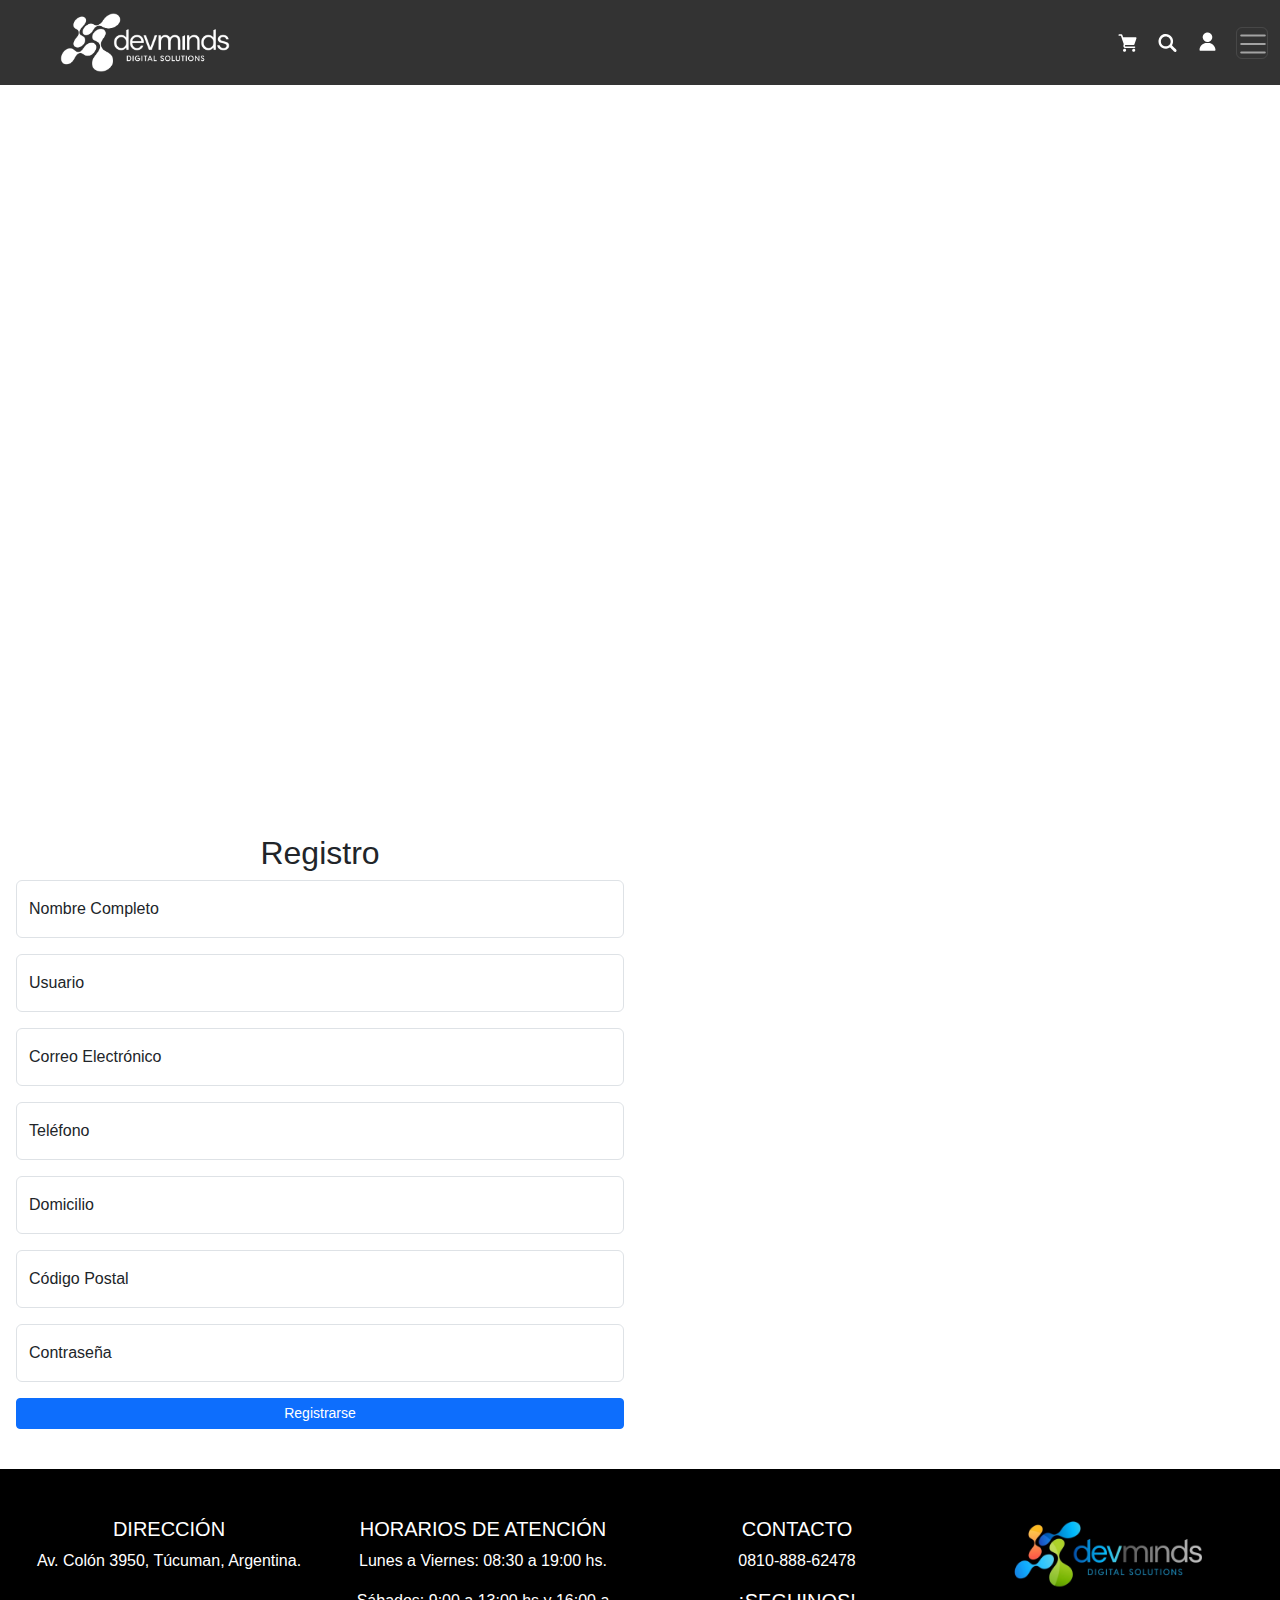
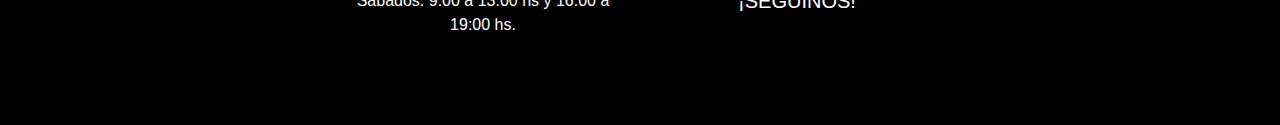
<file: pages/sign.html>
<!DOCTYPE html>
<html lang="es">
<head>
    <meta charset="UTF-8">
    <meta name="viewport" content="width=device-width, initial-scale=1.0">
    <title>Formulario de Inicio de Sesión</title>
    <link rel="stylesheet" href="https://cdn.jsdelivr.net/npm/bootstrap@5.2.3/dist/css/bootstrap.min.css">
    <link rel="stylesheet" href="../styles/registro.css">
</head>
<body>
    
    <header>
      
     <!-- Barra de navegación -->
     <nav class="navbar navbar-dark ">
     <div class="container-fluid d-flex" id="nav-icon">
         <!-- Logo de la marca -->
         <a class="navbar-brand mx-5 justify-content-start" href="../index.html">
             <img src="../assets/img/DevMinds_logo_pngBlanco.png" alt="DevMinds Logo" width="170">
         </a>
    
         <!-- Botones e íconos -->
         <div class="d-flex container-buttons align-items-center">
             <a href="carrito.html" class="btn me-2 button-icon" type="button">
                 <img src="../assets/img/svg_icon_05_cart.svg" alt="Icono carrito" class="img-fluid" >
             </a>
             <form class="d-flex align-items-center ms-auto" role="search">
               <a href="./error404.html" class="btn me-2 button-icon" type="button">
                   <img src="../assets/img/svg_icon_04_search.svg" alt="Icono search" class="img-fluid">
               </a>
           </form>
             <a href="./login.html" class="btn me-2 button-icon" type="button">
                 <img src="../assets/img/svg_icon_03_user.svg" alt="Icono user" class="img-fluid">
             </a>
    
             <!-- Botón del menú (funciona en todas las pantallas) -->
             <button class="btn btn-link navbar-toggler  button-menu" type="button" data-bs-toggle="collapse" data-bs-target="#navbarSupportedContent" aria-controls="navbarSupportedContent" aria-expanded="false" aria-label="Toggle navigation">
                 <span class="navbar-toggler-icon button-icon"></span>
             </button>
         </div>
     </div>
    
     <!-- Opciones de navegación (colapsable) -->
     <div class="collapse navbar-collapse" id="navbarSupportedContent">
       <ul class="navbar-nav ms-auto mb-2 mb-lg-0 align-items-center">
           <li class="nav-item">
               <a class="nav-link" href="../index.html">INICIO</a>
           </li>
           <li class="nav-item">
               <a class="nav-link" href="error404.html">SOBRE NOSOTROS</a>
           </li>
           <li class="nav-item">
               <a class="nav-link" href="productos.html">PRODUCTOS</a>
           </li>
       </ul>
    </div>
    </nav>
    </header>

   <main>
    <div class="container-login ">
        <div class="form-container my-2 w-50 p-3">
        <form action="#">
            <h2 class="text-center">Registro</h2>
            <div class="form-floating mb-3">
                <input type="text" class="form-control" id="fullName" name="fullName" placeholder="Nombre completo" required>
                <label for="fullName">Nombre Completo</label>
            </div>
    
            <!-- Campo de Usuario -->
            <div class="form-floating mb-3">
                <input type="text" class="form-control" id="username" name="username" placeholder="Usuario" required>
                <label for="username">Usuario</label>
            </div>
    
            <!-- Campo de Email -->
            <div class="form-floating mb-3">
                <input type="email" class="form-control" id="email" name="email" placeholder="Correo electrónico" required>
                <label for="email">Correo Electrónico</label>
            </div>
    
            
            <div class="form-floating mb-3">
                <input type="tel" class="form-control" id="phone" name="phone" placeholder="Teléfono" pattern="[0-9]{10}" required>
                <label for="phone">Teléfono</label>
            </div>
    
            
            <div class="form-floating mb-3">
                <input type="text" class="form-control" id="address" name="address" placeholder="Domicilio" required>
                <label for="address">Domicilio</label>
            </div>
    
            
            <div class="form-floating mb-3">
                <input type="number" class="form-control" id="postalCode" name="postalCode" placeholder="Código Postal" required>
                <label for="postalCode">Código Postal</label>
            </div>
    
           
            <div class="form-floating mb-3">
                <input type="password" class="form-control" id="password" name="password" placeholder="Contraseña" required>
                <label for="password">Contraseña</label>
            </div>
    
            
            <div class="mb-3">
                <button type="button" class="btn btn-primary btn-sm w-100"><a href="error404.html" style="color: white; text-decoration: none;">Registrarse</a></button>
            </div>
        </form>
    </div>
    </div>
    
      
   </main>
    <footer class="bg-black text-white text-center">
        <section class="container-fluid p-4">
            <section class="row py-4">
                <div class="col-12 col-lg-3 mb-4">
                    <h5>DIRECCIÓN</h5>
                    <p>Av. Colón 3950, Túcuman, Argentina.</p>
                </div>
                <div class="col-12 col-lg-3 mb-4">
                    <h5>HORARIOS DE ATENCIÓN</h5>
                    <p>Lunes a Viernes: 08:30 a 19:00 hs.</p>
                    <p>Sábados: 9:00 a 13:00 hs y 16:00 a 19:00 hs.</p>
                </div>
                <div class="col-12 col-lg-3 mb-4">
                    <div class="row">
                        <div class="col-12">
                            <h5>CONTACTO</h5>
                            <p>0810-888-62478</p>
                        </div>
                        <div class="col-12">
                            <h5>¡SEGUINOS!</h5>
                            <!-- Social media icons -->
                        </div>
                    </div>
                </div>
                <div class="col-12 col-lg-3 mb-4">
                    <img src="../assets/img/DevMinds Short.jpg" alt="logo blanco footer" width="200px" />
                </div>
            </section>
        </section>
    </footer>

    <script src="https://cdn.jsdelivr.net/npm/bootstrap@5.2.3/dist/js/bootstrap.bundle.min.js"></script>
</body>
</html>
</file>
<file: styles/carrito.css>
* {
    margin: 0;
    padding: 0;
    box-sizing: border-box;
  }
  
  /* Estilo general del cuerpo */
  body,
  html {
    height: 100%;
    width: 100%;
    font-family: "Montserrat", sans-serif;
  }
  
  /* Estilos del header */
  header {
    position: relative;
    height:70px;
    width: 100%;
    overflow: hidden;
  }
  
  
  
  .text-header {
    line-height: 2;
  }
  
  
  
  /* Contenido del header */
  .container {
    position: relative;
    z-index: 2;
    height: 100%;
    display: flex;
    align-items: center;
    justify-content: center;
    text-align: center;
    color: white;
  }
  
  
  
  /* Barra de navegación */
  .navbar {
    z-index: 3;
    background-color: rgba(0, 0, 0, 0.404);
    color: antiquewhite;
  }
  
  
  .container-buttons {
    justify-content: end;
  }
  
  .nav-link:hover {
    background-color: #00a6ff73;
    color: black;
    border-radius: 20px;
    width: 100vh;
    text-align: center;
  }
  
  .button-icon {
    width: 32px;
    height: 32px;
  
    font-size: 1.2em;
    padding: 0;
    display: flex;
  }
  
  .button-menu {
    width: 32px;
    height: 32px;
    display: flex;
    padding: 0;
  }
  
  .button-container {
    margin-left: 0.5rem;
  }
  
  .button-icon:hover {
    transform: scale(1.2);
    cursor: pointer;
  }
  
  
  
  .navbar-toggler {
    display: block !important;
  }
  
  .navbar-collapse {
    transition: height 0.3s ease;
  }
  
  .collapse.show {
    display: block;
    color: white;
  
  }
  
  .button-menu:focus,
  .button-menu:active {
    outline: none;
    box-shadow: none;
    border: none;
  }
  
  @media(min-width: 992px) {
  
    .collapse:not(.show) {
  
      display: none;
  
    }
  
    
  
  
    .section1 {
  
      margin-top: 5px;
      justify-content: center;
  
    }
  }
  
  
  
  @media(min-width:300px) and (max-width: 767px) {
  
    .navbar {
  
      background-color: black;
  
    }
  
    .img-logo {
      margin-top: 3.5rem;
    }
  
  
    #nav-icon {
  
      justify-content: center;
  
    }
  
    .nav-link:hover {
  
  
  
      width: 50%;
  
    }
   

    
  
  }
 
  
  
  


  
  
  
  
  @media (min-width: 1200px) {
    main{
        margin-top: 0;
        height: 40vh;
}
.container-table{
    margin-top: 20px;
    background-color: none;
}
    
main h1{
    margin-top: 20px;
}
    
    }
  table{
    background-color: none;
  }
  
  /*main*/
  
  main {
  
    position: relative;
  
    width: 100%;
  
    overflow: hidden;
    height: 80vh;
    background: linear-gradient(to right,#2196F3,#4CAF50 ); ;
  
  }
</file>
<file: styles/descripcion.css>
* {
    margin: 0;
    padding: 0;
    box-sizing: border-box;
  }
  
  /* Estilo general del cuerpo */
  body, html {
    margin: 0;
    padding: 0;
    width: 100%;
    font-family: Arial, sans-serif;
    box-sizing: border-box;
    background-color: #f8f9fa;
  }
  
  /* Estilos del header */
  
    header {
        height: 80px; /* Ajusta a lo que necesitas */
       margin-bottom: 0;
        position: relative;
        z-index: 10;
    }


  
  .text-header{
    line-height:2;
  }
  
 
  
  /* Contenido del header */
   .container {
    position: relative;
    z-index: 2;
    height: 100%;
    display: flex;
    align-items: center;
    justify-content: center;
    text-align: center;
    color: white;
  }
  
  /* Barra de navegación */
  .navbar {
    z-index: 3; 
    background-color: black;
    color: antiquewhite;
   }
  
   
  .container-buttons{
    justify-content: end;
  }
  .nav-link:hover {
    background-color: #f0f0f0; /* Cambia el color de fondo al pasar el mouse */
    color: black;
    border-radius: 20px;
    width: 100vh;
    text-align: center;
  }
  
  .button-icon {
    width: 32px;
    height: 32px;
    
   font-size: 1.2em;
    padding: 0;
    display: flex; 
  }
  .button-menu{
    width: 32px;
    height: 32px;
    display: flex;
    padding: 0;
  }
  .button-container {
    margin-left: 0.5rem; 
  }
  
  .button-icon:hover{
    transform: scale(1.2); 
    cursor: pointer;
  }
  
  
  
  .navbar-toggler {
    display: block;
  }
  
    
  .collapse.show {
    display: block !important;
    color: white;
    
  }
  .button-menu:focus,
  .button-menu:active {
    outline: none;
    box-shadow: none;
    border: none;
  }
  
  @media(min-width: 768px) and (max-width: 1199px) {
  
     .collapse:not(.show) {
    
     display: none;
    
     }
     
    main{
    flex-direction: column; 
    align-items: center;
    justify-content: center;
  }
}
    
    
    
   
    
    
    @media (min-width:350px) and (max-width: 767px) {
    
   .navbar {
    
     background-color: black;
    
    }
    
    #nav-icon{
    
      justify-content: center;
    
    }
    
    .nav-link:hover {
    
      width: 50vh;
    
     }
     .product-photo {
        width: 50px; /* Tamaño reducido en pantallas pequeñas */
        height: 50px;
      }
     
    }
     
  
   
     
    
    
     @media (min-width: 1200px) {}
     
      
    
    /*main*/
    
    main {
        position:relative;
      width: 100%;
      background: linear-gradient(to right,#2196F3,#4CAF50 );
      margin-top: 0;
 }


.product-photo {
  width: 200px; 
  height: 200px; 
  margin: 1rem;
  border: 1px solid #ddd; 
}

.product-photo img {
  width: 100%; 
  height: 100%; 
  object-fit: cover; 
}
.producto-container {
  max-width: 1200px;
}

.product-title {
  font-size: 2rem;
  font-weight: bold;
  margin-bottom: 1rem;
}

.product-description {
  color: #FFFFFF; 
  font-size: 1.2rem; 
  font-weight: bold; 
  text-align: center; 
}


.producto-container .price {
  color:#FFC107  !important;
  font-size: 1.5rem;
  font-weight: bold;
  margin-bottom: 1rem;
}
.btn-primary {
  background-color: #007bff;
  border-color: #007bff;
}

.btn-secondary {
  background-color: #6c757d;
  border-color: #6c757d;
}
.rating {
  justify-content: center; 
  align-items: center; 
  margin-bottom: 10px;
}
.rating i {
  color: #FFD700; 
  font-size: 1.5rem; 
}
.rating p {
  color: black; 
  font-size: 1.5rem;
  font-weight: bold; 
  margin-left: 8px; 
}
</file>
<file: styles/404.css>
* {
  margin: 0;
  padding: 0;
  box-sizing: border-box;
}



main{
  background: url(../assets/img/DevMinds_Erro404_Backimg_00.jpg);
}


/* Estilo general del cuerpo */
body,
html {
  height: 100%;
  width: 100%;
  font-family: "Montserrat", sans-serif;
}

/* Estilos del header */
header {
  position: relative;
  
  width: 100%;
  overflow: hidden;
}

/* Video de fondo */
#bg-video {
  position: absolute;
  top: 50%;
  left: 50%;
  min-width: 100%;
  min-height: 100%;
  width: auto;
  height: auto;
  z-index: 0;
  transform: translate(-50%, -50%);
  object-fit: cover;
}

.text-header {
  line-height: 2;
}

/* Overlay para oscurecer el video */
.overlay {
  position: absolute;
  top: 0;
  left: 0;
  height: 100%;
  width: 100%;
  background-color: rgba(0, 0, 0, 0.5);
  z-index: 1;
}

/* Contenido del header */
.container {
  position: relative;
  z-index: 2;
  height: 100%;
  display: flex;
  align-items: center;
  justify-content: center;
  text-align: center;
  color: white;
}

.custom-container {
  width: 100%; /* Ocupa todo el ancho */
  height: 40vh; /* 40% de la altura de la pantalla */
  display: flex;
  flex-direction: column;
  justify-content: center;
  align-items: center;
  padding-top: 7vh;
  background: linear-gradient(to right, #2146b7, #17e8c0); /* Degradado de azul a turquesa */
  color: white; /* Color del texto */
}

/* Barra de navegación */
.navbar {
  z-index: 3;
  background-color: rgba(0, 0, 0, 0.404);
  color: antiquewhite;
}


.container-buttons {
  justify-content: end;
}

.nav-link:hover {
  background-color: #00a6ff73;
  color: black;
  border-radius: 20px;
  width: 100vh;
  text-align: center;
}

.button-icon {
  width: 32px;
  height: 32px;

  font-size: 1.2em;
  padding: 0;
  display: flex;
}

.button-menu {
  width: 32px;
  height: 32px;
  display: flex;
  padding: 0;
}

.button-container {
  margin-left: 0.5rem;
}

.button-icon:hover {
  transform: scale(1.2);
  cursor: pointer;
}



.navbar-toggler {
  display: block !important;
}

.navbar-collapse {
  transition: height 0.3s ease;
}

.collapse.show {
  display: block;
  color: white;

}

.button-menu:focus,
.button-menu:active {
  outline: none;
  box-shadow: none;
  border: none;
}

@media(min-width: 992px) {

  .collapse:not(.show) {

    display: none;

  }

  


  .section1 {

    margin-top: 5px;
    justify-content: center;

  }
}



@media(min-width:300px) and (max-width: 767px) {

  .navbar {

    background-color: black;

  }

  .img-logo {
    margin-top: 3.5rem;
  }


  #nav-icon {

    justify-content: center;

  }

  .nav-link:hover {



    width: 50vh;

  }

  .carousel-item {
    height: 200px;
  }

  .carousel-overlay {
    display: none;
  }
  .section1 {
    margin: 0;
  }

  .login-section {
    height: auto;
    padding: 20px;
  }

  .login-container {
    width: 95%;
    max-width: 100%;
    padding: 20px;
    border-radius: 10px;
  }
  .content{
    width: 70%;
  }
  .img-logo{
   width: 90%;
  }
  

}





@media (min-width: 1200px) {

  .section1 {

    margin-top: 50px;

  }
   .content{
    margin-top: 6.5rem;
   }
  
  }
.error-page {
    text-align: center;
    margin-top: 50px;
  }
  
  .error-page h1 {
    font-size: 24px;
    color: #333;
    margin-bottom: 20px;
  }
  
  .error-code {
    font-size: 100px;
    font-weight: bold;
    color: #0096c7;
    background: linear-gradient(135deg, #0096c7, #80e1f2);
    -webkit-background-clip: text;
    -webkit-text-fill-color: transparent;
    margin-bottom: 20px;
  }
  
  .error-page p {
    font-size: 16px;
    color: #666;
    margin-bottom: 30px;
  }
</file>
<file: styles/registro.css>
* {
    margin: 0;
    padding: 0;
    box-sizing: border-box;
  }
  
  /* Estilo general del cuerpo */
  body, html {
    height: 100%;
    width: 100%;
    font-family: Arial, sans-serif;
  }
  
  /* Estilos del header */
  header {
    position: relative;
    height: 90vh;
    width: 100%;
    overflow: hidden;
  }
  
  /* Video de fondo */
  #bg-video {
    position: absolute;
    top: 50%;
    left: 50%;
    min-width: 100%;
    min-height: 100%;
    width: auto;
    height: auto;
    z-index: 0;
    transform: translate(-50%, -50%);
    object-fit: cover;
  }
  
  .text-header{
    line-height:2;
  }
  
  /* Overlay para oscurecer el video */
  .overlay {
    position: absolute;
    top: 0;
    left: 0;
    height: 100%;
    width: 100%;
    background-color: rgba(0, 0, 0, 0.5);
    z-index: 1;
  }
  
  /* Contenido del header */
   .container {
    position: relative;
    z-index: 2;
    height: 100%;
    display: flex;
    align-items: center;
    justify-content: center;
    text-align: center;
    color: white;
  }
  
  /* Barra de navegación */
  .navbar {
    z-index: 3; 
    background-color: rgba(0, 0, 0, 0.8);
    color: antiquewhite;
   }
  
   
  .container-buttons{
    justify-content: end;
  }
  .nav-link:hover {
    background-color: #f0f0f0; /* Cambia el color de fondo al pasar el mouse */
    color: black;
    border-radius: 20px;
    width: 100vh;
    text-align: center;
  }
  
  .button-icon {
    width: 32px;
    height: 32px;
    
   font-size: 1.2em;
    padding: 0;
    display: flex; 
  }
  .button-menu{
    width: 32px;
    height: 32px;
    display: flex;
    padding: 0;
  }
  .button-container {
    margin-left: 0.5rem; 
  }
  
  .button-icon:hover{
    transform: scale(1.2); 
    cursor: pointer;
  }
  
  
  
  .navbar-toggler {
    display: block;
  }
  
    
  .collapse.show {
    display: block !important;
    color: white;
    
  }
  .button-menu:focus,
  .button-menu:active {
    outline: none;
    box-shadow: none;
    border: none;
  }
  
  @media(min-width: 768px) and (max-width: 1199px) {
  
     .collapse:not(.show) {
    
     display: none;
    
     }
    
     .carousel {
    
    height: 600px;
    
    }
    
    .carousel-item img {
    
    max-height: 500px;
    
    }
    
    
    .section1 {
    
     margin-top: 5px;
     justify-content: center;
    
     }}
    
    
    
    @media (max-width: 767px) {
    
   .navbar {
    
     background-color: black;
    
    }
    
  
    
    #nav-icon{
    
     justify-content: center;
    
    }
    
    .nav-link:hover {
    
    
    
    width: 50vh;
    
     }
    
    
    
    
    
    }
    
     @media (min-width: 1200px) {
    
    
    
  }
</file>
<file: styles/login.css>
/* Resetear márgenes y padding */
* {
    margin: 0;
    padding: 0;
    box-sizing: border-box;
  }
  
  /* Estilo general del cuerpo */
  body, html {
    margin: 0;
    padding: 0;
    width: 100%;
   
  }
  
  /* Estilos del header */
  header {
    position: relative;
    width: 100%;
    overflow: hidden;
  }
  
  .text-header{
    line-height:2;
  }
  
 
  
  /* Contenido del header */
   .container {
    position: relative;
    z-index: 2;
    height: 100%;
    display: flex;
    align-items: center;
    justify-content: center;
    text-align: center;
    color: white;
  }
  
  /* Barra de navegación */
  .navbar {
    z-index: 3; 
    background-color: black;
    color: antiquewhite;
   }
  
   
  .container-buttons{
    justify-content: end;
  }
  .nav-link:hover {
    background-color: #f0f0f0; /* Cambia el color de fondo al pasar el mouse */
    color: black;
    border-radius: 20px;
    width: 100vh;
    text-align: center;
  }
  
  .button-icon {
    width: 32px;
    height: 32px;
    
   font-size: 1.2em;
    padding: 0;
    display: flex; 
  }
  .button-menu{
    width: 32px;
    height: 32px;
    display: flex;
    padding: 0;
  }
  .button-container {
    margin-left: 0.5rem; 
  }
  
  .button-icon:hover{
    transform: scale(1.2); 
    cursor: pointer;
  }
  
  
  
  .navbar-toggler {
    display: block;
  }
  
    
  .collapse.show {
    display: block !important;
    color: white;
    
  }
  .button-menu:focus,
  .button-menu:active {
    outline: none;
    box-shadow: none;
    border: none;
  }
  
  @media(min-width: 768px) and (max-width: 1199px) {
  
     .collapse:not(.show) {
    
     display: none;
    
     }
     .login-container {
   
      padding: 20px;
      background-color: #fff; 
      height: 50%;
      margin-top: 120px;
  
  }
  
  
  .login-section {
    display: flex;
      flex-direction: column; /* Columnas para pantallas pequeñas */
    align-items: flex-start;
    justify-content: center;
    flex-wrap: wrap; /* Ajusta los elementos si hay desbordes */
    padding: 10px; /* Reduce el espacio externo */
}
   
     
    
    }
    
    
   
    
    
    @media (max-width: 767px) {
    
   .navbar {
    
     background-color: black;
    
    }
    
    #nav-icon{
    
      justify-content: center;
    
    }
    
    .nav-link:hover {
    
      width: 50vh;
    
     }
     body, html {
      width: 100%;
      overflow-x: hidden; /* Elimina el desbordamiento horizontal */
    }
  
    .login-container {
   
      padding: 20px;
      background-color: #fff; 
      height: 50%;
      margin-top: 120px;
  
  }
  
  
.login-section {
  display: flex;
  flex-direction: column; /* Columnas para pantallas pequeñas */
  align-items: center;
  justify-content: center;
  flex-wrap: wrap; /* Ajusta los elementos si hay desbordes */
  padding: 10px; /* Reduce el espacio externo */
}
     
    }
    
     @media (min-width: 1200px) {
      .login-section {
        flex-direction: column; 
        align-items: flex-start; 
        padding: 30px; 
        
      }
    
      .login-container {
        width: 100%; 
        margin-top: 100px;
        margin-bottom: 10px;
        padding: 20px;
      }
  
        .login-container h2 {
          max-width: 100%; 
        }
       
      }
      
      
    
    /*main*/
    
    main {
  
      position:relative;
      
      width: 100%;
      
      overflow: hidden;}
    
      .login-section {
        width: 100%; 
        display: flex;
        justify-content: center;
        background: url('../assets/img/DevMinds_LogIn_background.jpg') no-repeat center center / cover;
        padding: 20px;
  
  }
      
      .login-container {
        max-width: 400px;
       background: rgba(255, 255, 255, 0.9);
        border-radius: 12px;
        box-shadow: 0 4px 15px rgba(0, 0, 0, 0.3);
      }
      
      
      
      /* Estilo de los campos del formulario */
      .form-control {
        width: 100%;
        padding: 12px;
        margin: 15px 0;
        border: none;
        border-radius: 8px;
        font-size: 1rem; 
        background: rgba(255, 255, 255, 0.9);
      }
      
      .form-control:focus {
        outline: none;
        box-shadow: 0 0 5px rgba(0, 119, 255, 0.6);
      }
      
      .btn-primary {
        width: 100%;
        padding: 12px;
        background-color: #0077ff;
        border: none;
        border-radius: 8px;
        color: white;
        font-size: 1rem;
        cursor: pointer;
      }
      
      .btn-primary:hover {
        background-color: #005bbb;
      }
      
      .enlace {
        color: #0077ff;
        text-decoration: none;
      }
      
      .enlace:hover {
        text-decoration: underline;
      }
</file>
<file: styles/productos.css>
/* Resetear márgenes y padding */
* {
    margin: 0;
    padding: 0;
    box-sizing: border-box;
}

/* Estilo general del cuerpo */
body,
html {
    height: 100%;
    width: 100%;
    font-family: "Montserrat", sans-serif;
    background-color: black;
}

/* Estilos del header */
header {
    position: relative;
    
    width: 100%;
    overflow: hidden;
}

.text-header {
    line-height: 2;
}


/* Contenido del header */
.container {
    position: relative;
    z-index: 2;
    height: 100%;
    display: flex;
    align-items: center;
    justify-content: center;
    text-align: center;
    color: white;
}

.custom-container {
    width: 100%;
    /* Ocupa todo el ancho */
    height: 40vh;
    /* 40% de la altura de la pantalla */
    display: flex;
    flex-direction: column;
    justify-content: center;
    align-items: center;
    padding-top: 7vh;
    background: linear-gradient(to right, #2146b7, #17e8c0);
    /* Degradado de azul a turquesa */
    color: white;
    /* Color del texto */
}

/* Barra de navegación */
.navbar {
    z-index: 3;
    background-color: rgba(0, 0, 0, 0.404);
    color: antiquewhite;
}

.container-buttons {
    justify-content: end;
}

.nav-link:hover {
    background-color: #00a6ff73;
    color: black;
    border-radius: 20px;
    width: 100vh;
    text-align: center;
}

.button-icon {
    width: 32px;
    height: 32px;
    font-size: 1.2em;
    padding: 0;
    display: flex;
}

.button-menu {
    width: 32px;
    height: 32px;
    display: flex;
    padding: 0;
}

.button-container {
    margin-left: 0.5rem;
}

.button-icon:hover {
    transform: scale(1.2);
    cursor: pointer;
}

.navbar-toggler {
    display: block !important;
}

.navbar-collapse {
    transition: height 0.3s ease;
}

.collapse.show {
    display: block;
    color: white;
}

.button-menu:focus,
.button-menu:active {
    outline: none;
    box-shadow: none;
    border: none;
}

@media(min-width: 992px) {

    .collapse:not(.show) {
        display: none;
    }

    .carousel {
        height: 600px;
    }

    .carousel-item img {
        max-height: 500px;
    }


    .section1 {
        margin-top: 5px;
        justify-content: center;
    }
}

@media(min-width:300px) and (max-width: 767px) {
    .navbar {
        background-color: black;
    }

    .img-logo {
        margin-top: 3.5rem;
    }


    #nav-icon {
        justify-content: center;
    }

    .nav-link:hover {
        width: 50vh;
    }
    
    .custom-container h3{
        text-align: center;
    }
    .custom-container h5{
        text-align: center;

    }
    .img-logo{
        
        width: 70%;
       }
       .content{
        width: 80%;
      }
      header{
        height: 50vh;
        margin-bottom: 2rem;
      }
}


    @media (min-width: 1200px) {
        .section1 {
            margin-top: 50px;
        }
        .img-logo{
            width: 50%;
            margin-top: 2rem;
        }
        .content{
           
           width: 50%;}
        header{
            height: 60vh;
          
        }
        
    }

    /*main*/

    main {
        position: relative;
        width: 100%;
        overflow: hidden;
        
    }


    .section1 {
        text-align: center;
        background: linear-gradient(to right, #2196F3, #4CAF50);
        padding: 50px;
        margin: 0;
    }

    h2 {
        font-size: 36px;
        font-weight: bold;
        color: #333;
    }
</file>
